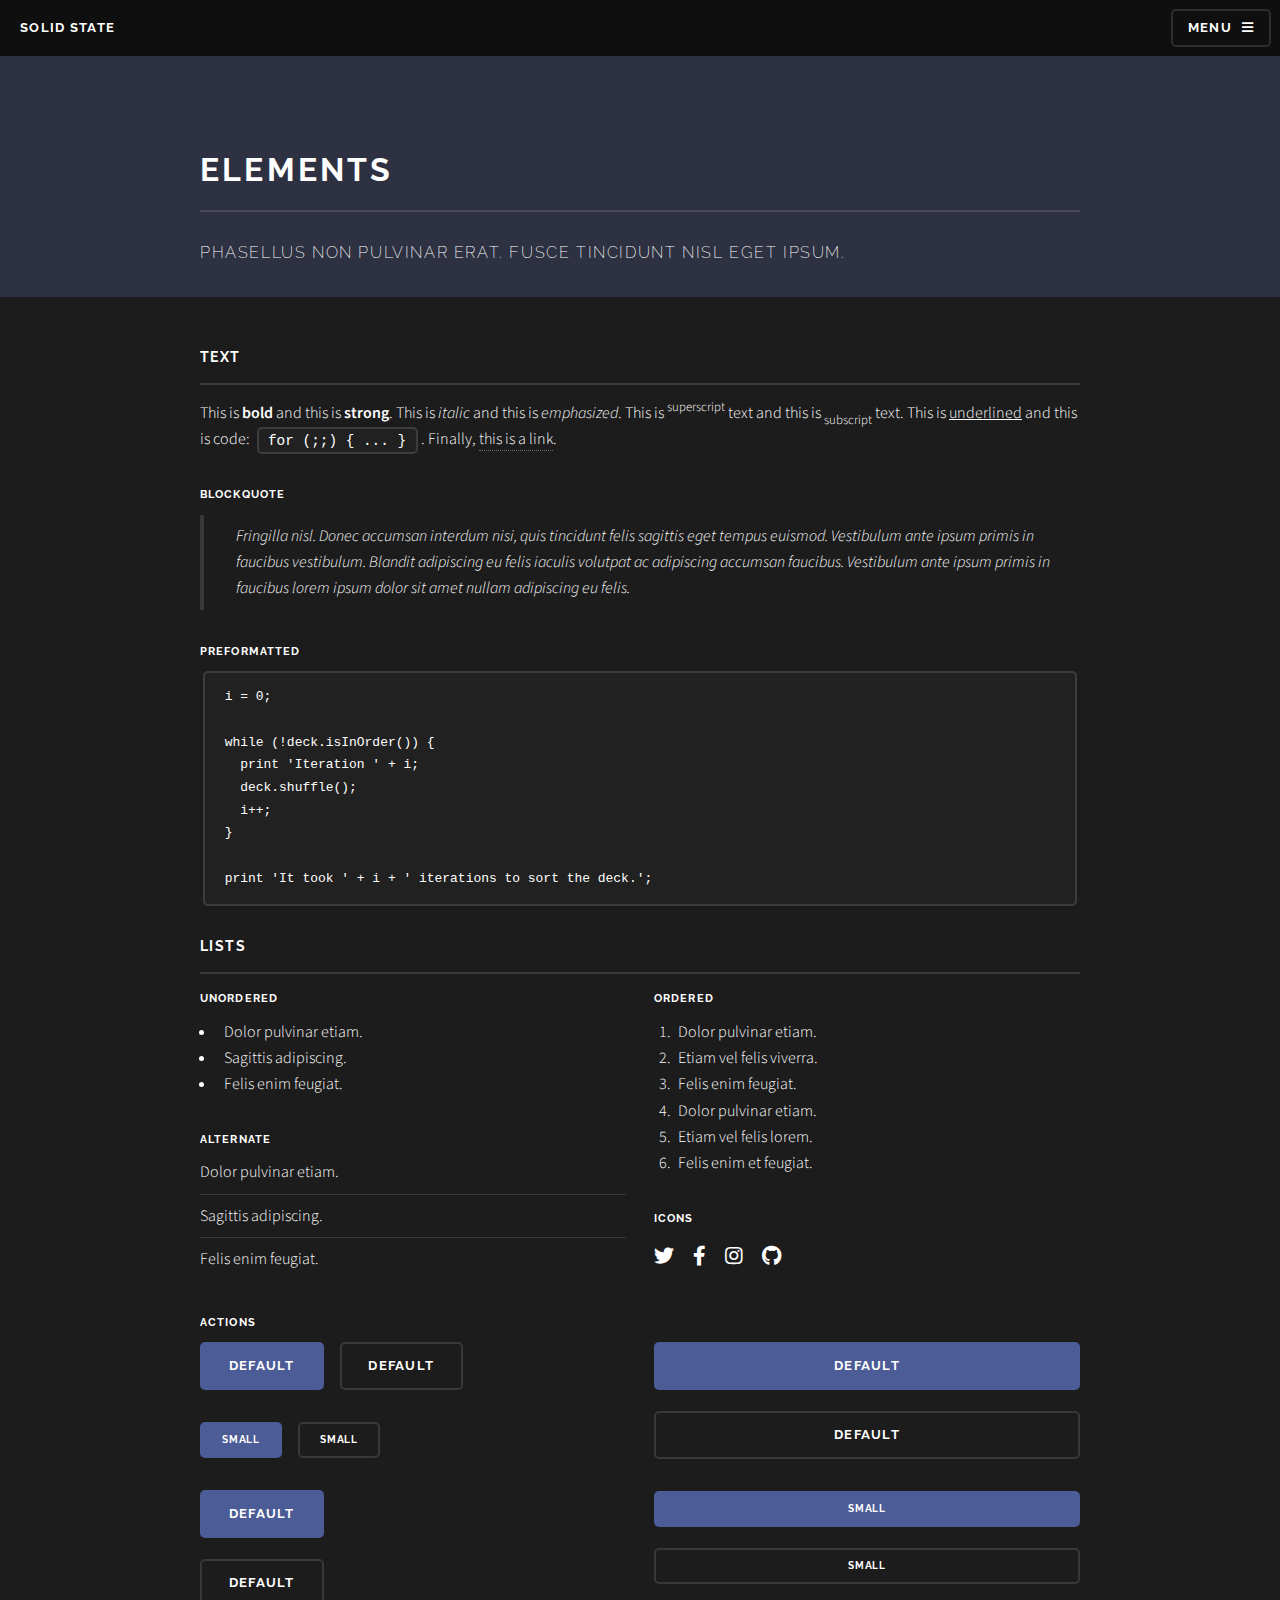
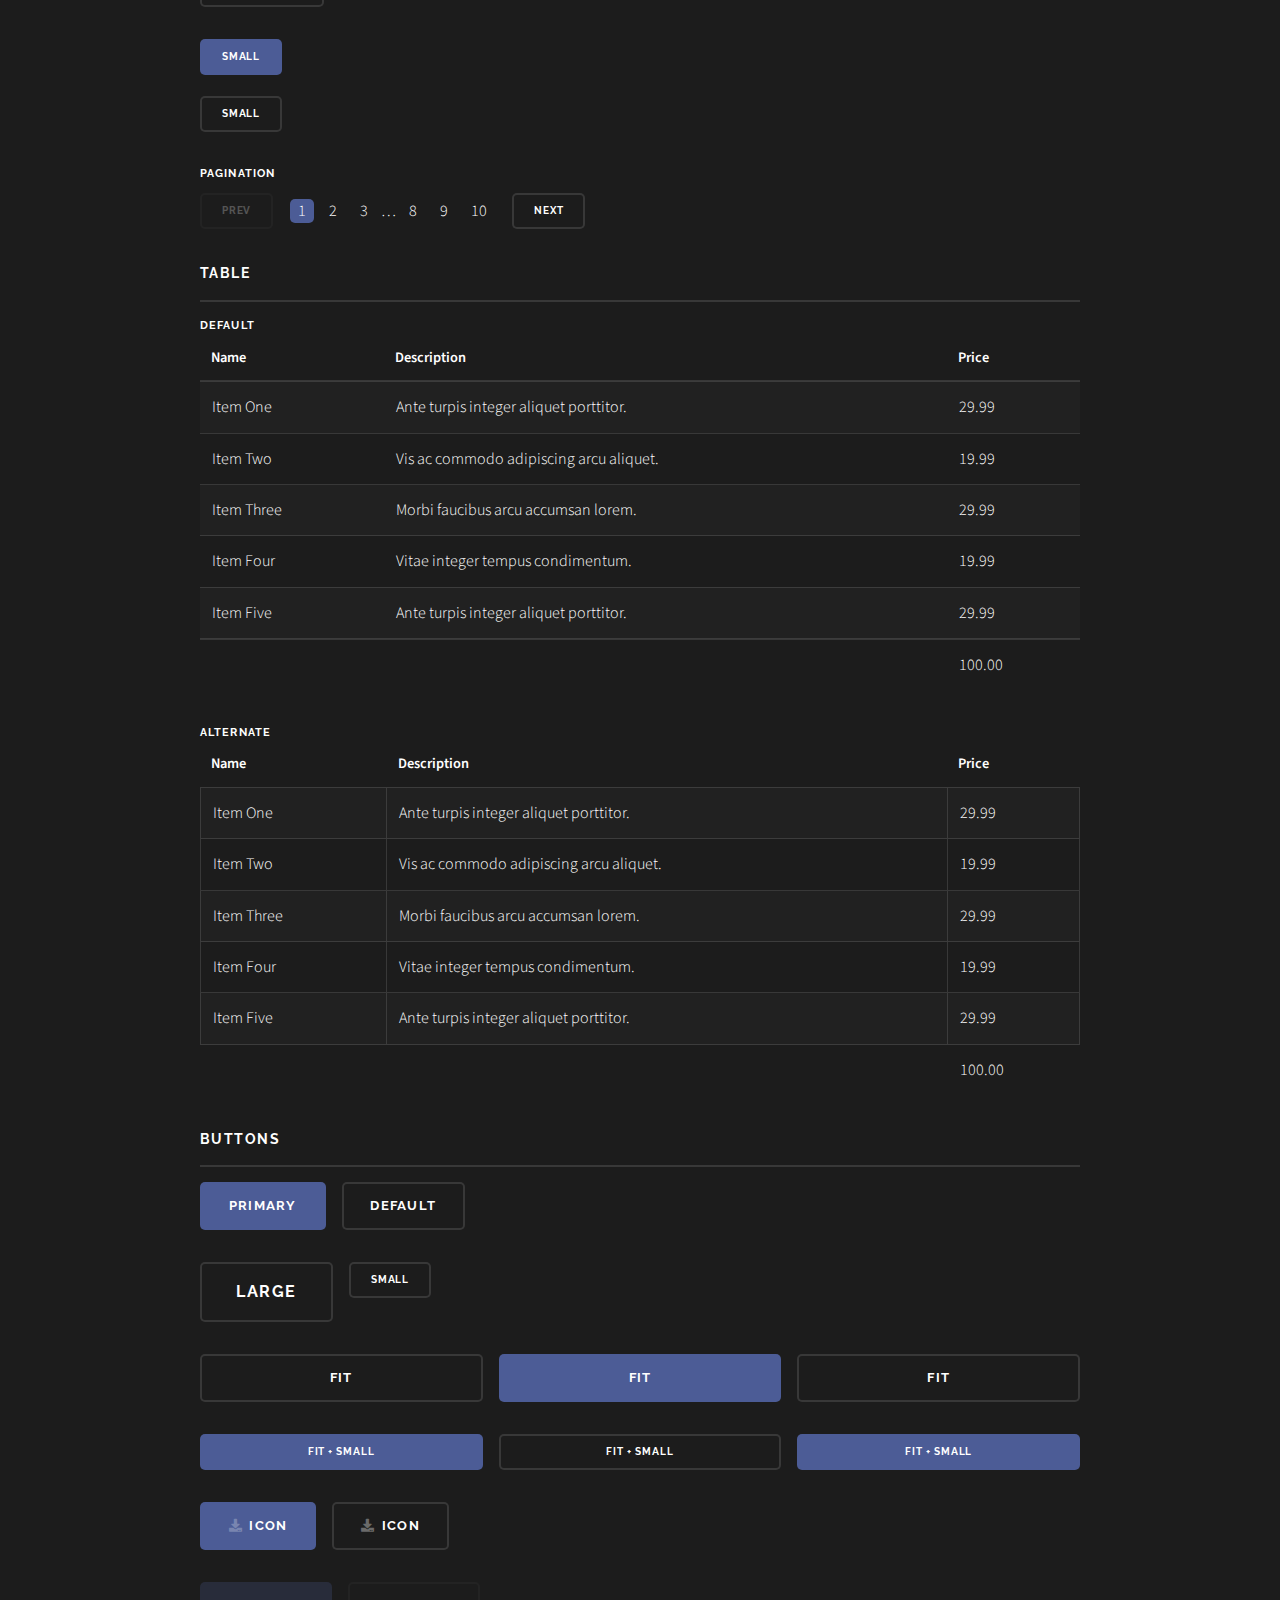
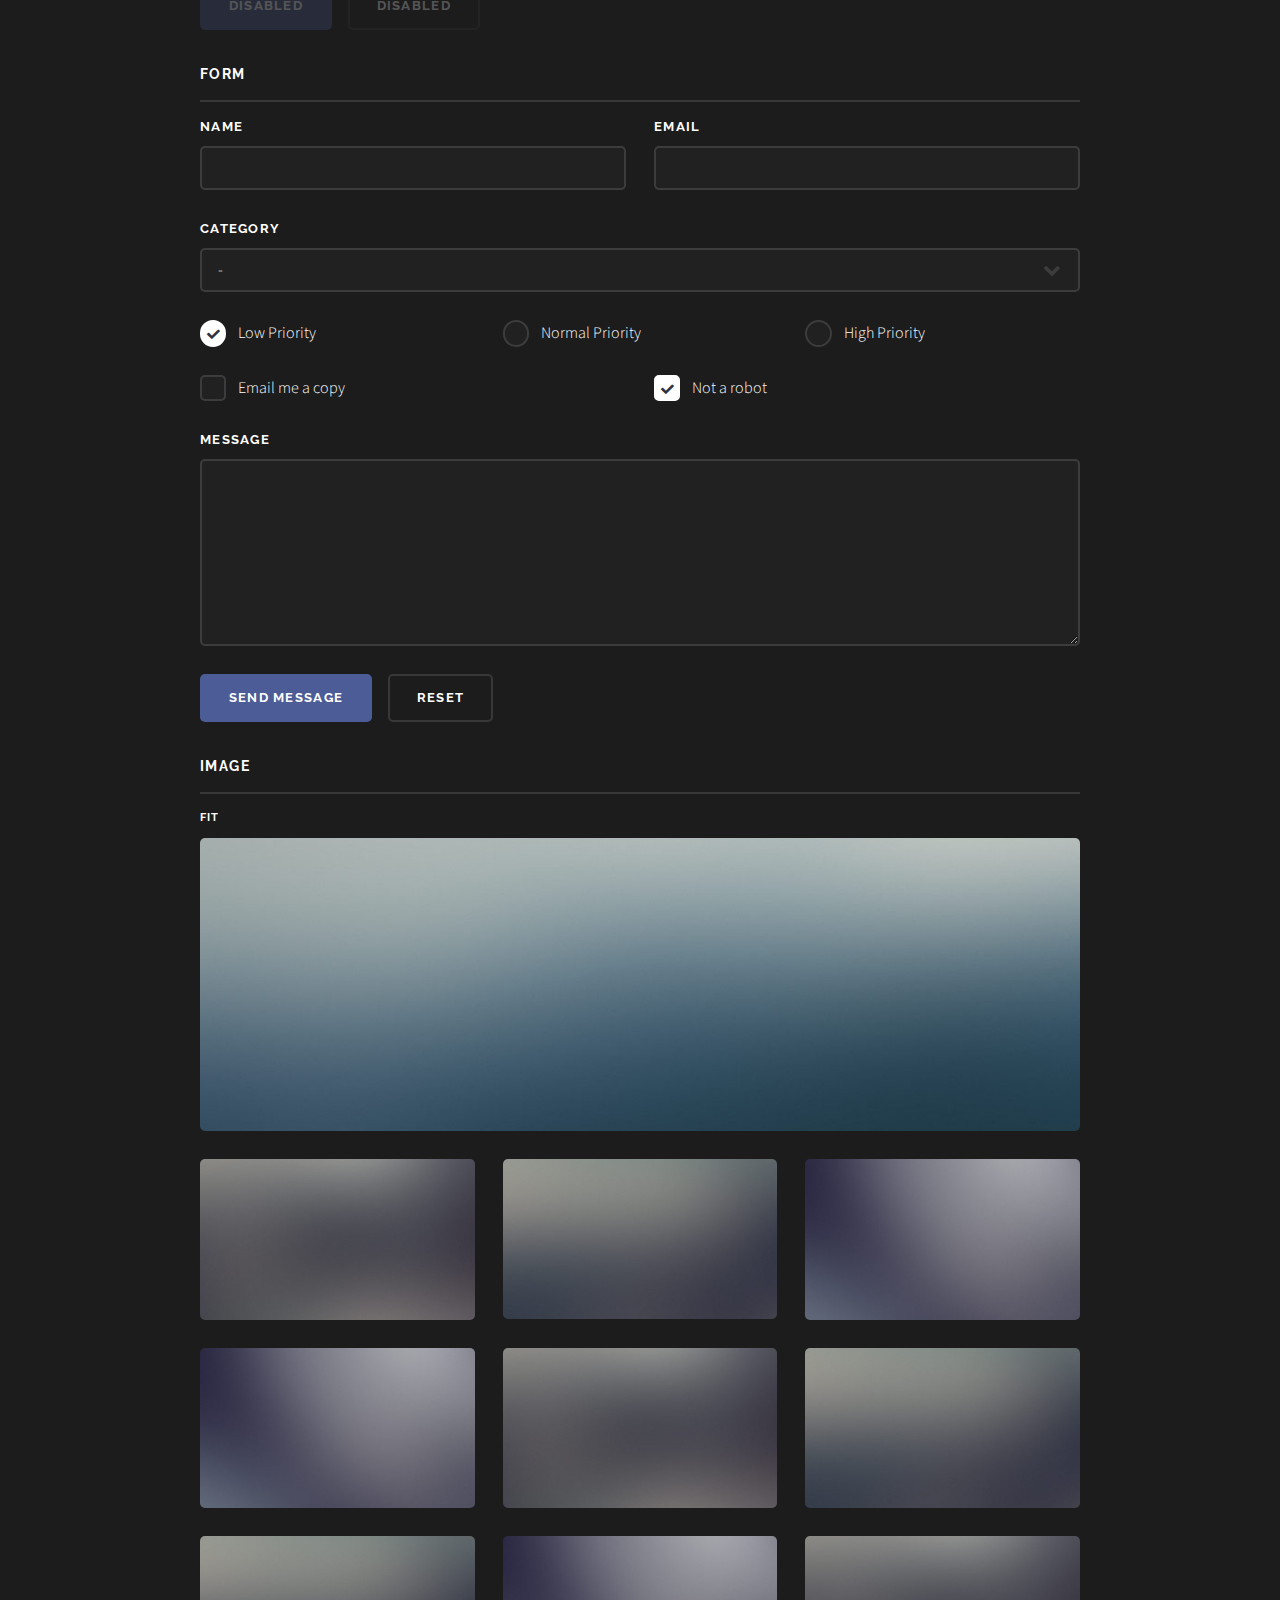
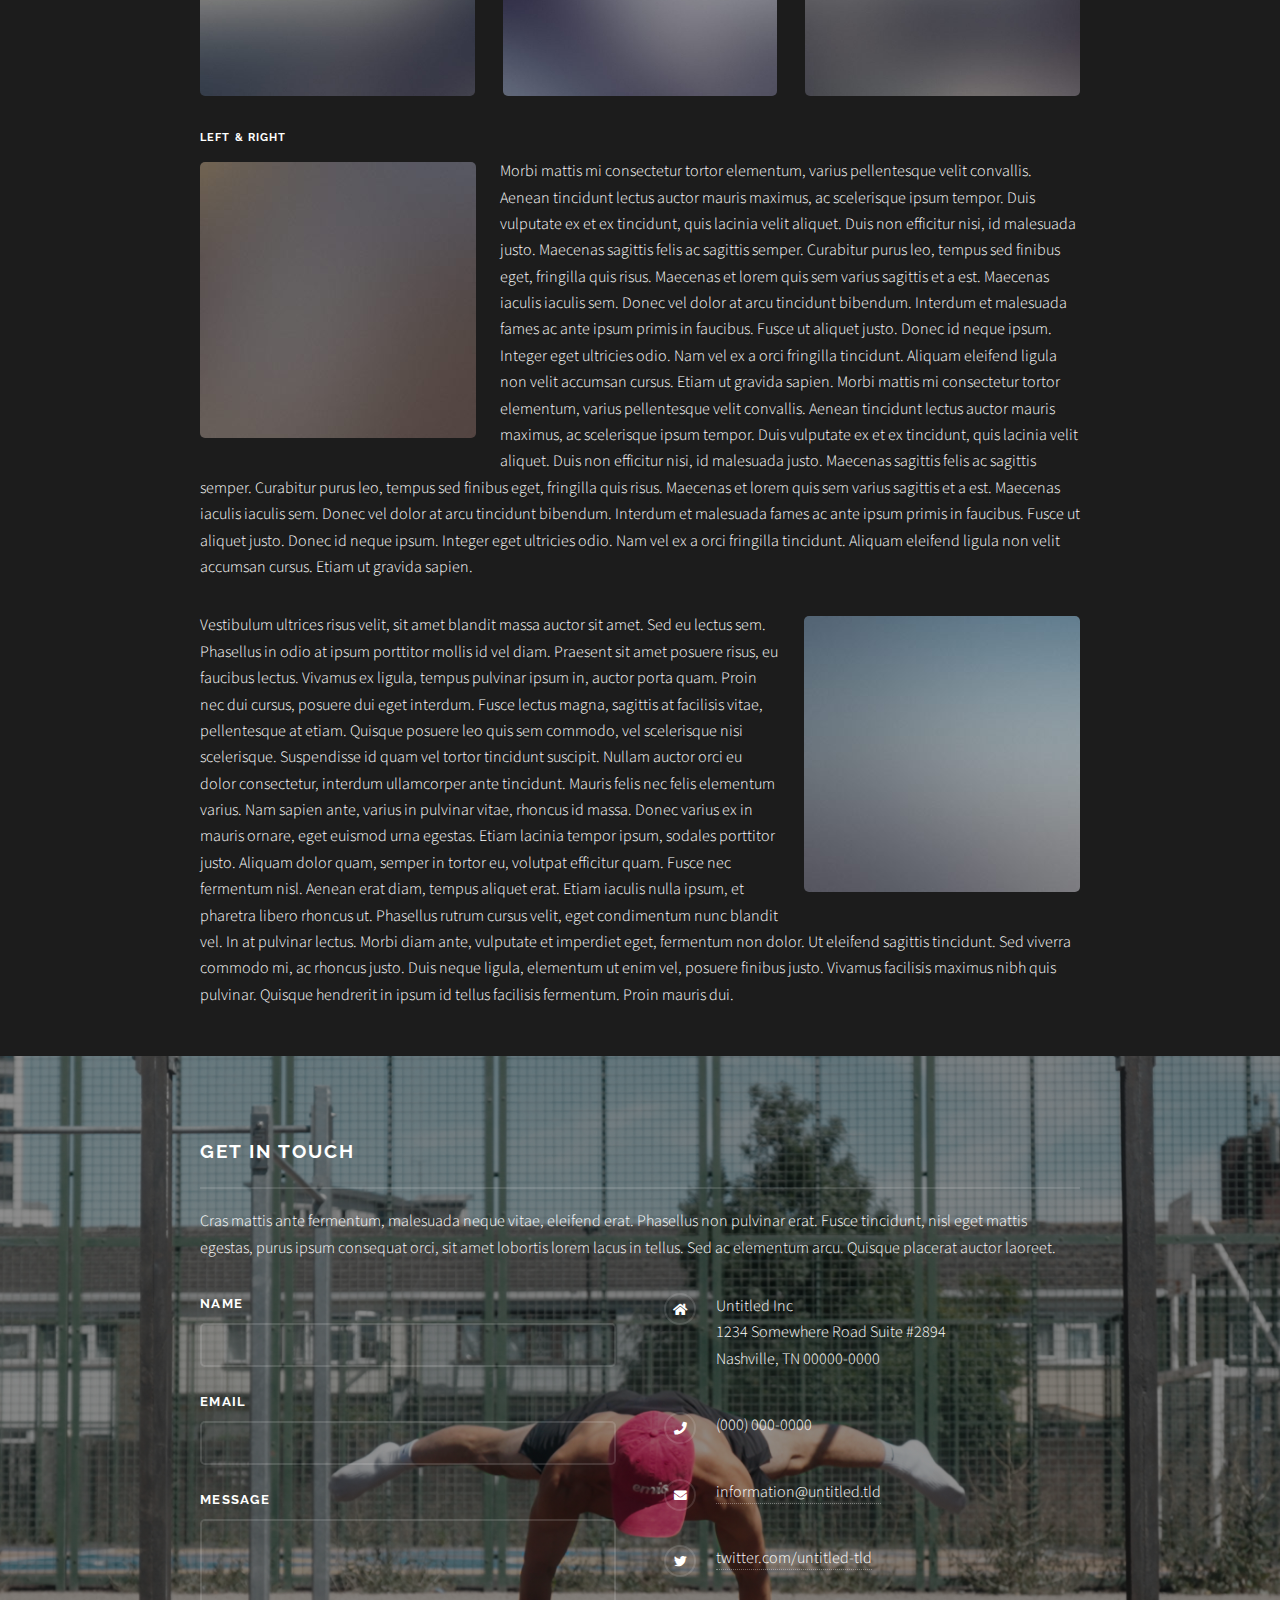
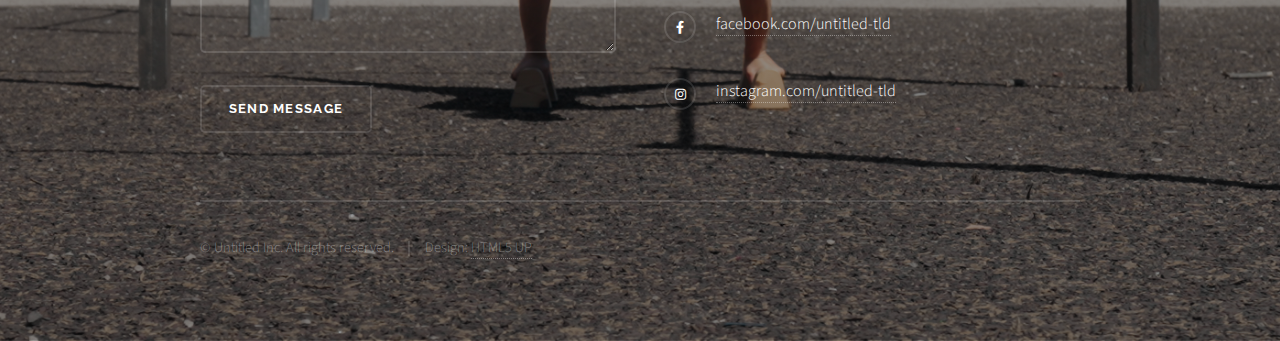
<file: elements.html>
<!DOCTYPE HTML>
<!--
	Solid State by HTML5 UP
	html5up.net | @ajlkn
	Free for personal and commercial use under the CCA 3.0 license (html5up.net/license)
-->
<html>
	<head>
		<title>Elements - Solid State by HTML5 UP</title>
		<meta charset="utf-8" />
		<meta name="viewport" content="width=device-width, initial-scale=1, user-scalable=no" />
		<link rel="stylesheet" href="assets/css/main.css" />
		<noscript><link rel="stylesheet" href="assets/css/noscript.css" /></noscript>
	</head>
	<body class="is-preload">

		<!-- Page Wrapper -->
			<div id="page-wrapper">

				<!-- Header -->
					<header id="header">
						<h1><a href="index.html">Solid State</a></h1>
						<nav>
							<a href="#menu">Menu</a>
						</nav>
					</header>

				<!-- Menu -->
					<nav id="menu">
						<div class="inner">
							<h2>Menu</h2>
							<ul class="links">
								<li><a href="index.html">Home</a></li>
								<li><a href="generic.html">Generic</a></li>
								<li><a href="elements.html">Elements</a></li>
								<li><a href="#">Log In</a></li>
								<li><a href="#">Sign Up</a></li>
							</ul>
							<a href="#" class="close">Close</a>
						</div>
					</nav>

				<!-- Wrapper -->
					<section id="wrapper">
						<header>
							<div class="inner">
								<h2>Elements</h2>
								<p>Phasellus non pulvinar erat. Fusce tincidunt nisl eget ipsum.</p>
							</div>
						</header>

						<!-- Content -->
							<div class="wrapper">
								<div class="inner">

									<section>
										<h3 class="major">Text</h3>
										<p>This is <b>bold</b> and this is <strong>strong</strong>. This is <i>italic</i> and this is <em>emphasized</em>.
										This is <sup>superscript</sup> text and this is <sub>subscript</sub> text.
										This is <u>underlined</u> and this is code: <code>for (;;) { ... }</code>. Finally, <a href="#">this is a link</a>.</p>
										<h4>Blockquote</h4>
										<blockquote>Fringilla nisl. Donec accumsan interdum nisi, quis tincidunt felis sagittis eget tempus euismod. Vestibulum ante ipsum primis in faucibus vestibulum. Blandit adipiscing eu felis iaculis volutpat ac adipiscing accumsan faucibus. Vestibulum ante ipsum primis in faucibus lorem ipsum dolor sit amet nullam adipiscing eu felis.</blockquote>
										<h4>Preformatted</h4>
										<pre><code>i = 0;

while (!deck.isInOrder()) {
  print 'Iteration ' + i;
  deck.shuffle();
  i++;
}

print 'It took ' + i + ' iterations to sort the deck.';</code></pre>
									</section>

									<section>
										<h3 class="major">Lists</h3>
										<div class="row">
											<div class="col-6 col-12-medium">
												<h4>Unordered</h4>
												<ul>
													<li>Dolor pulvinar etiam.</li>
													<li>Sagittis adipiscing.</li>
													<li>Felis enim feugiat.</li>
												</ul>
												<h4>Alternate</h4>
												<ul class="alt">
													<li>Dolor pulvinar etiam.</li>
													<li>Sagittis adipiscing.</li>
													<li>Felis enim feugiat.</li>
												</ul>
											</div>
											<div class="col-6 col-12-medium">
												<h4>Ordered</h4>
												<ol>
													<li>Dolor pulvinar etiam.</li>
													<li>Etiam vel felis viverra.</li>
													<li>Felis enim feugiat.</li>
													<li>Dolor pulvinar etiam.</li>
													<li>Etiam vel felis lorem.</li>
													<li>Felis enim et feugiat.</li>
												</ol>
												<h4>Icons</h4>
												<ul class="icons">
													<li><a href="#" class="icon brands fa-twitter"><span class="label">Twitter</span></a></li>
													<li><a href="#" class="icon brands fa-facebook-f"><span class="label">Facebook</span></a></li>
													<li><a href="#" class="icon brands fa-instagram"><span class="label">Instagram</span></a></li>
													<li><a href="#" class="icon brands fa-github"><span class="label">Github</span></a></li>
												</ul>
											</div>
										</div>
										<h4>Actions</h4>
										<div class="row">
											<div class="col-6 col-12-medium">
												<ul class="actions">
													<li><a href="#" class="button primary">Default</a></li>
													<li><a href="#" class="button">Default</a></li>
												</ul>
												<ul class="actions small">
													<li><a href="#" class="button primary small">Small</a></li>
													<li><a href="#" class="button small">Small</a></li>
												</ul>
												<ul class="actions stacked">
													<li><a href="#" class="button primary">Default</a></li>
													<li><a href="#" class="button">Default</a></li>
												</ul>
												<ul class="actions stacked small">
													<li><a href="#" class="button primary small">Small</a></li>
													<li><a href="#" class="button small">Small</a></li>
												</ul>
											</div>
											<div class="col-6 col-12-medium">
												<ul class="actions stacked">
													<li><a href="#" class="button primary fit">Default</a></li>
													<li><a href="#" class="button fit">Default</a></li>
												</ul>
												<ul class="actions stacked small">
													<li><a href="#" class="button primary small fit">Small</a></li>
													<li><a href="#" class="button small fit">Small</a></li>
												</ul>
											</div>
										</div>
										<h4>Pagination</h4>
										<ul class="pagination">
											<li><span class="button small disabled">Prev</span></li>
											<li><a href="#" class="page active">1</a></li>
											<li><a href="#" class="page">2</a></li>
											<li><a href="#" class="page">3</a></li>
											<li><span>&hellip;</span></li>
											<li><a href="#" class="page">8</a></li>
											<li><a href="#" class="page">9</a></li>
											<li><a href="#" class="page">10</a></li>
											<li><a href="#" class="button small">Next</a></li>
										</ul>
									</section>

									<section>
										<h3 class="major">Table</h3>
										<h4>Default</h4>
										<div class="table-wrapper">
											<table>
												<thead>
													<tr>
														<th>Name</th>
														<th>Description</th>
														<th>Price</th>
													</tr>
												</thead>
												<tbody>
													<tr>
														<td>Item One</td>
														<td>Ante turpis integer aliquet porttitor.</td>
														<td>29.99</td>
													</tr>
													<tr>
														<td>Item Two</td>
														<td>Vis ac commodo adipiscing arcu aliquet.</td>
														<td>19.99</td>
													</tr>
													<tr>
														<td>Item Three</td>
														<td> Morbi faucibus arcu accumsan lorem.</td>
														<td>29.99</td>
													</tr>
													<tr>
														<td>Item Four</td>
														<td>Vitae integer tempus condimentum.</td>
														<td>19.99</td>
													</tr>
													<tr>
														<td>Item Five</td>
														<td>Ante turpis integer aliquet porttitor.</td>
														<td>29.99</td>
													</tr>
												</tbody>
												<tfoot>
													<tr>
														<td colspan="2"></td>
														<td>100.00</td>
													</tr>
												</tfoot>
											</table>
										</div>

										<h4>Alternate</h4>
										<div class="table-wrapper">
											<table class="alt">
												<thead>
													<tr>
														<th>Name</th>
														<th>Description</th>
														<th>Price</th>
													</tr>
												</thead>
												<tbody>
													<tr>
														<td>Item One</td>
														<td>Ante turpis integer aliquet porttitor.</td>
														<td>29.99</td>
													</tr>
													<tr>
														<td>Item Two</td>
														<td>Vis ac commodo adipiscing arcu aliquet.</td>
														<td>19.99</td>
													</tr>
													<tr>
														<td>Item Three</td>
														<td> Morbi faucibus arcu accumsan lorem.</td>
														<td>29.99</td>
													</tr>
													<tr>
														<td>Item Four</td>
														<td>Vitae integer tempus condimentum.</td>
														<td>19.99</td>
													</tr>
													<tr>
														<td>Item Five</td>
														<td>Ante turpis integer aliquet porttitor.</td>
														<td>29.99</td>
													</tr>
												</tbody>
												<tfoot>
													<tr>
														<td colspan="2"></td>
														<td>100.00</td>
													</tr>
												</tfoot>
											</table>
										</div>
									</section>

									<section>
										<h3 class="major">Buttons</h3>
										<ul class="actions">
											<li><a href="#" class="button primary">Primary</a></li>
											<li><a href="#" class="button">Default</a></li>
										</ul>
										<ul class="actions">
											<li><a href="#" class="button large">Large</a></li>
											<li><a href="#" class="button small">Small</a></li>
										</ul>
										<ul class="actions fit">
											<li><a href="#" class="button fit">Fit</a></li>
											<li><a href="#" class="button primary fit">Fit</a></li>
											<li><a href="#" class="button fit">Fit</a></li>
										</ul>
										<ul class="actions fit small">
											<li><a href="#" class="button primary fit small">Fit + Small</a></li>
											<li><a href="#" class="button fit small">Fit + Small</a></li>
											<li><a href="#" class="button primary fit small">Fit + Small</a></li>
										</ul>
										<ul class="actions">
											<li><a href="#" class="button primary icon solid fa-download">Icon</a></li>
											<li><a href="#" class="button icon solid fa-download">Icon</a></li>
										</ul>
										<ul class="actions">
											<li><span class="button primary disabled">Disabled</span></li>
											<li><span class="button disabled">Disabled</span></li>
										</ul>
									</section>

									<section>
										<h3 class="major">Form</h3>
										<form method="post" action="#">
											<div class="row gtr-uniform">
												<div class="col-6 col-12-xsmall">
													<label for="demo-name">Name</label>
													<input type="text" name="demo-name" id="demo-name" value="" />
												</div>
												<div class="col-6 col-12-xsmall">
													<label for="demo-email">Email</label>
													<input type="email" name="demo-email" id="demo-email" value="" />
												</div>
												<div class="col-12">
													<label for="demo-category">Category</label>
													<select name="demo-category" id="demo-category">
														<option value="">-</option>
														<option value="1">Manufacturing</option>
														<option value="1">Shipping</option>
														<option value="1">Administration</option>
														<option value="1">Human Resources</option>
													</select>
												</div>
												<div class="col-4 col-12-small">
													<input type="radio" id="demo-priority-low" name="demo-priority" checked>
													<label for="demo-priority-low">Low Priority</label>
												</div>
												<div class="col-4 col-12-small">
													<input type="radio" id="demo-priority-normal" name="demo-priority">
													<label for="demo-priority-normal">Normal Priority</label>
												</div>
												<div class="col-4 col-12-small">
													<input type="radio" id="demo-priority-high" name="demo-priority">
													<label for="demo-priority-high">High Priority</label>
												</div>
												<div class="col-6 col-12-small">
													<input type="checkbox" id="demo-copy" name="demo-copy">
													<label for="demo-copy">Email me a copy</label>
												</div>
												<div class="col-6 col-12-small">
													<input type="checkbox" id="demo-human" name="demo-human" checked>
													<label for="demo-human">Not a robot</label>
												</div>
												<div class="col-12">
													<label for="demo-message">Message</label>
													<textarea name="demo-message" id="demo-message" rows="6"></textarea>
												</div>
												<div class="col-12">
													<ul class="actions">
														<li><input type="submit" value="Send Message" class="primary" /></li>
														<li><input type="reset" value="Reset" /></li>
													</ul>
												</div>
											</div>
										</form>
									</section>

									<section>
										<h3 class="major">Image</h3>
										<h4>Fit</h4>
										<div class="box alt">
											<div class="row gtr-uniform">
												<div class="col-12"><span class="image fit"><img src="images/pic08.jpg" alt="" /></span></div>
												<div class="col-4"><span class="image fit"><img src="images/pic05.jpg" alt="" /></span></div>
												<div class="col-4"><span class="image fit"><img src="images/pic06.jpg" alt="" /></span></div>
												<div class="col-4"><span class="image fit"><img src="images/pic07.jpg" alt="" /></span></div>
												<div class="col-4"><span class="image fit"><img src="images/pic07.jpg" alt="" /></span></div>
												<div class="col-4"><span class="image fit"><img src="images/pic05.jpg" alt="" /></span></div>
												<div class="col-4"><span class="image fit"><img src="images/pic06.jpg" alt="" /></span></div>
												<div class="col-4"><span class="image fit"><img src="images/pic06.jpg" alt="" /></span></div>
												<div class="col-4"><span class="image fit"><img src="images/pic07.jpg" alt="" /></span></div>
												<div class="col-4"><span class="image fit"><img src="images/pic05.jpg" alt="" /></span></div>
											</div>
										</div>
										<h4>Left &amp; Right</h4>
										<p><span class="image left"><img src="images/pic01.jpg" alt="" /></span>Morbi mattis mi consectetur tortor elementum, varius pellentesque velit convallis. Aenean tincidunt lectus auctor mauris maximus, ac scelerisque ipsum tempor. Duis vulputate ex et ex tincidunt, quis lacinia velit aliquet. Duis non efficitur nisi, id malesuada justo. Maecenas sagittis felis ac sagittis semper. Curabitur purus leo, tempus sed finibus eget, fringilla quis risus. Maecenas et lorem quis sem varius sagittis et a est. Maecenas iaculis iaculis sem. Donec vel dolor at arcu tincidunt bibendum. Interdum et malesuada fames ac ante ipsum primis in faucibus. Fusce ut aliquet justo. Donec id neque ipsum. Integer eget ultricies odio. Nam vel ex a orci fringilla tincidunt. Aliquam eleifend ligula non velit accumsan cursus. Etiam ut gravida sapien. Morbi mattis mi consectetur tortor elementum, varius pellentesque velit convallis. Aenean tincidunt lectus auctor mauris maximus, ac scelerisque ipsum tempor. Duis vulputate ex et ex tincidunt, quis lacinia velit aliquet. Duis non efficitur nisi, id malesuada justo. Maecenas sagittis felis ac sagittis semper. Curabitur purus leo, tempus sed finibus eget, fringilla quis risus. Maecenas et lorem quis sem varius sagittis et a est. Maecenas iaculis iaculis sem. Donec vel dolor at arcu tincidunt bibendum. Interdum et malesuada fames ac ante ipsum primis in faucibus. Fusce ut aliquet justo. Donec id neque ipsum. Integer eget ultricies odio. Nam vel ex a orci fringilla tincidunt. Aliquam eleifend ligula non velit accumsan cursus. Etiam ut gravida sapien.</p>
										<p><span class="image right"><img src="images/pic02.jpg" alt="" /></span>Vestibulum ultrices risus velit, sit amet blandit massa auctor sit amet. Sed eu lectus sem. Phasellus in odio at ipsum porttitor mollis id vel diam. Praesent sit amet posuere risus, eu faucibus lectus. Vivamus ex ligula, tempus pulvinar ipsum in, auctor porta quam. Proin nec dui cursus, posuere dui eget interdum. Fusce lectus magna, sagittis at facilisis vitae, pellentesque at etiam. Quisque posuere leo quis sem commodo, vel scelerisque nisi scelerisque. Suspendisse id quam vel tortor tincidunt suscipit. Nullam auctor orci eu dolor consectetur, interdum ullamcorper ante tincidunt. Mauris felis nec felis elementum varius. Nam sapien ante, varius in pulvinar vitae, rhoncus id massa. Donec varius ex in mauris ornare, eget euismod urna egestas. Etiam lacinia tempor ipsum, sodales porttitor justo. Aliquam dolor quam, semper in tortor eu, volutpat efficitur quam. Fusce nec fermentum nisl. Aenean erat diam, tempus aliquet erat. Etiam iaculis nulla ipsum, et pharetra libero rhoncus ut. Phasellus rutrum cursus velit, eget condimentum nunc blandit vel. In at pulvinar lectus. Morbi diam ante, vulputate et imperdiet eget, fermentum non dolor. Ut eleifend sagittis tincidunt. Sed viverra commodo mi, ac rhoncus justo. Duis neque ligula, elementum ut enim vel, posuere finibus justo. Vivamus facilisis maximus nibh quis pulvinar. Quisque hendrerit in ipsum id tellus facilisis fermentum. Proin mauris dui.</p>
									</section>

								</div>
							</div>

					</section>

				<!-- Footer -->
					<section id="footer">
						<div class="inner">
							<h2 class="major">Get in touch</h2>
							<p>Cras mattis ante fermentum, malesuada neque vitae, eleifend erat. Phasellus non pulvinar erat. Fusce tincidunt, nisl eget mattis egestas, purus ipsum consequat orci, sit amet lobortis lorem lacus in tellus. Sed ac elementum arcu. Quisque placerat auctor laoreet.</p>
							<form method="post" action="#">
								<div class="fields">
									<div class="field">
										<label for="name">Name</label>
										<input type="text" name="name" id="name" />
									</div>
									<div class="field">
										<label for="email">Email</label>
										<input type="email" name="email" id="email" />
									</div>
									<div class="field">
										<label for="message">Message</label>
										<textarea name="message" id="message" rows="4"></textarea>
									</div>
								</div>
								<ul class="actions">
									<li><input type="submit" value="Send Message" /></li>
								</ul>
							</form>
							<ul class="contact">
								<li class="icon solid fa-home">
									Untitled Inc<br />
									1234 Somewhere Road Suite #2894<br />
									Nashville, TN 00000-0000
								</li>
								<li class="icon solid fa-phone">(000) 000-0000</li>
								<li class="icon solid fa-envelope"><a href="#">information@untitled.tld</a></li>
								<li class="icon brands fa-twitter"><a href="#">twitter.com/untitled-tld</a></li>
								<li class="icon brands fa-facebook-f"><a href="#">facebook.com/untitled-tld</a></li>
								<li class="icon brands fa-instagram"><a href="#">instagram.com/untitled-tld</a></li>
							</ul>
							<ul class="copyright">
								<li>&copy; Untitled Inc. All rights reserved.</li><li>Design: <a href="http://html5up.net">HTML5 UP</a></li>
							</ul>
						</div>
					</section>

			</div>

		<!-- Scripts -->
			<script src="assets/js/jquery.min.js"></script>
			<script src="assets/js/jquery.scrollex.min.js"></script>
			<script src="assets/js/browser.min.js"></script>
			<script src="assets/js/breakpoints.min.js"></script>
			<script src="assets/js/util.js"></script>
			<script src="assets/js/main.js"></script>

	</body>
</html>
</file>
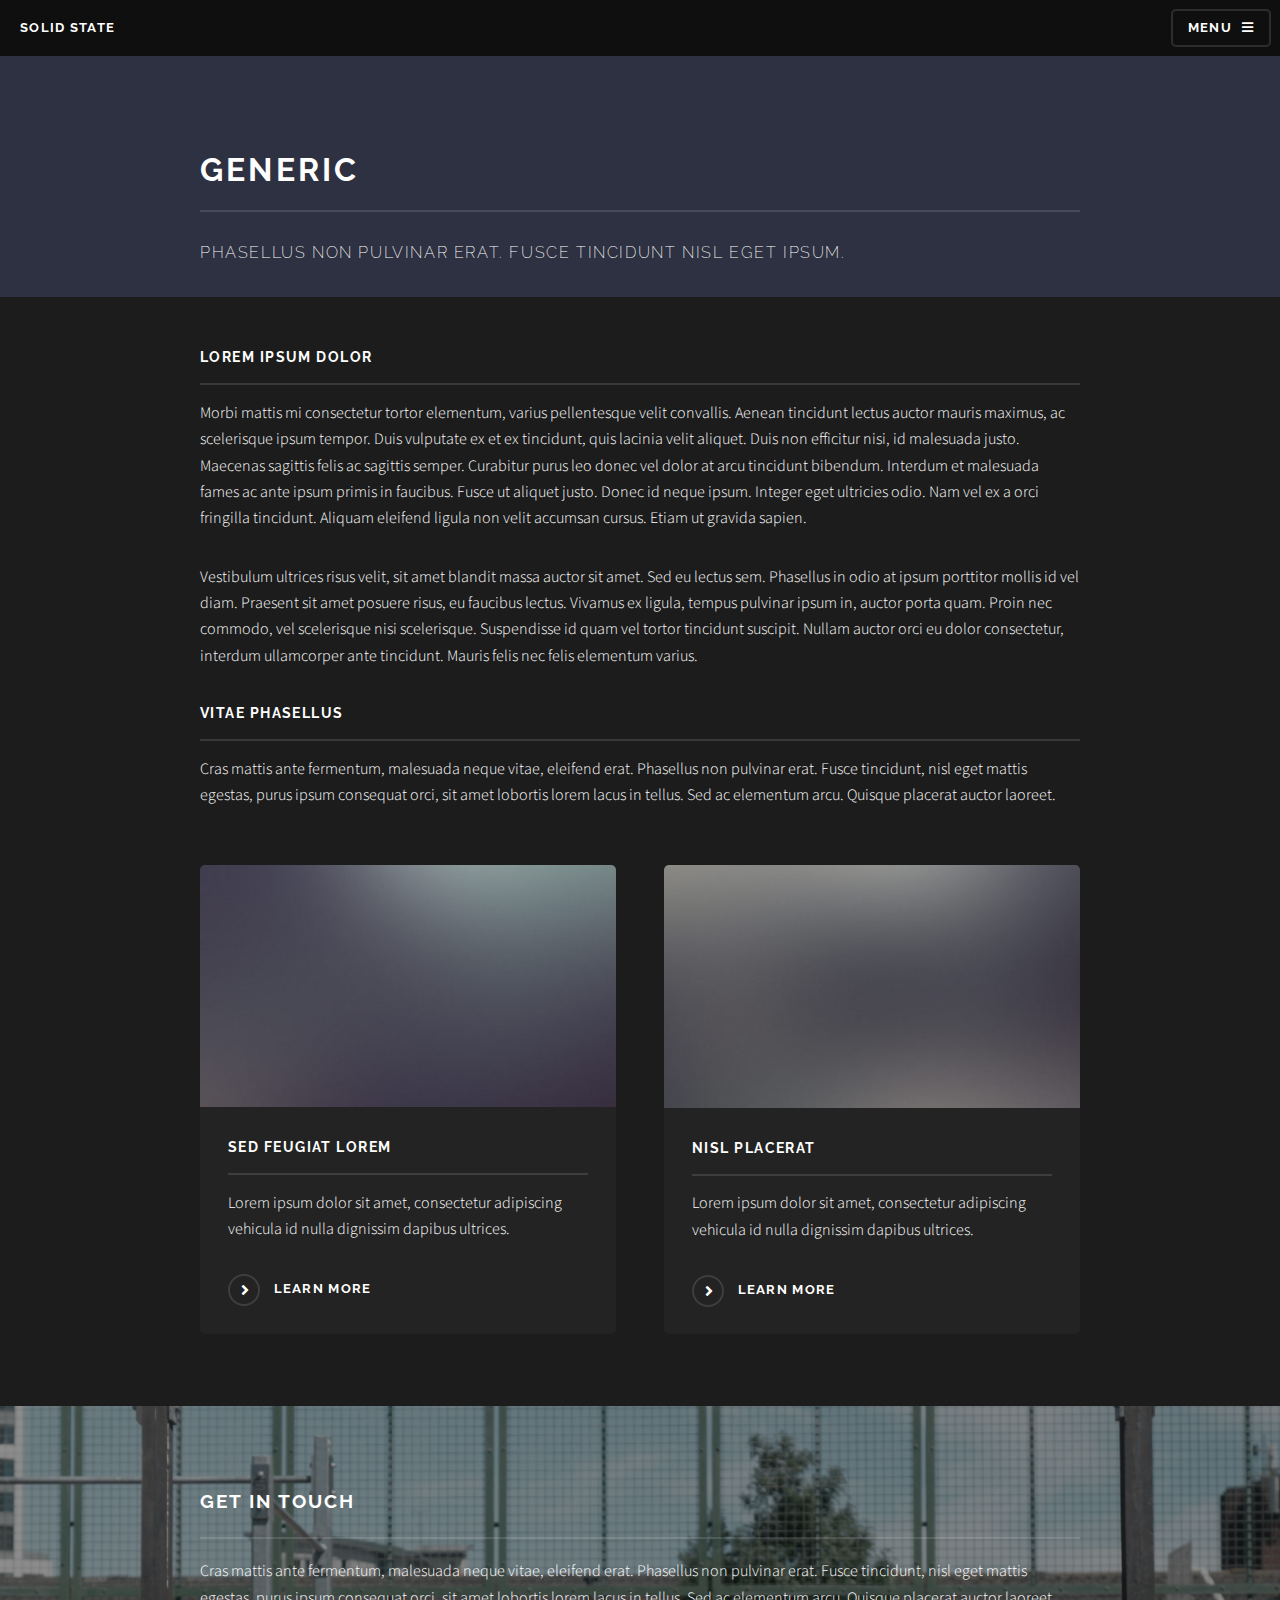
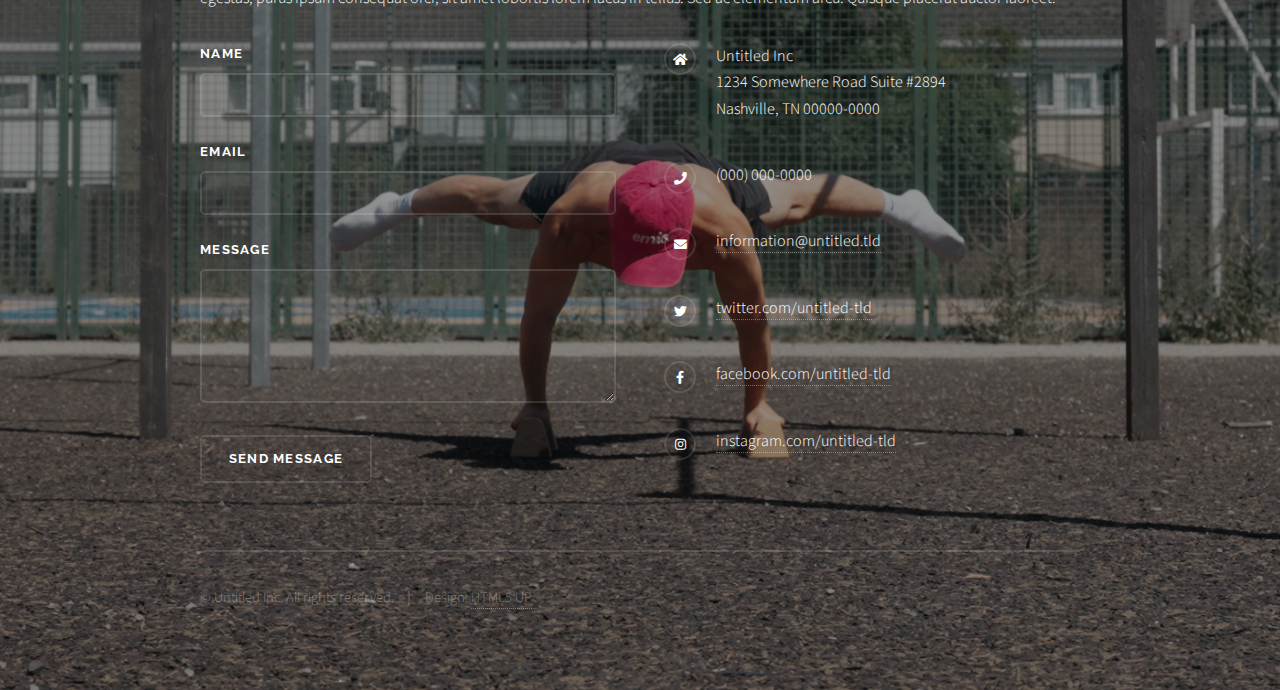
<file: generic.html>
<!DOCTYPE HTML>
<!--
	Solid State by HTML5 UP
	html5up.net | @ajlkn
	Free for personal and commercial use under the CCA 3.0 license (html5up.net/license)
-->
<html>
	<head>
		<title>Generic - Solid State by HTML5 UP</title>
		<meta charset="utf-8" />
		<meta name="viewport" content="width=device-width, initial-scale=1, user-scalable=no" />
		<link rel="stylesheet" href="assets/css/main.css" />
		<noscript><link rel="stylesheet" href="assets/css/noscript.css" /></noscript>
	</head>
	<body class="is-preload">

		<!-- Page Wrapper -->
			<div id="page-wrapper">

				<!-- Header -->
					<header id="header">
						<h1><a href="index.html">Solid State</a></h1>
						<nav>
							<a href="#menu">Menu</a>
						</nav>
					</header>

				<!-- Menu -->
					<nav id="menu">
						<div class="inner">
							<h2>Menu</h2>
							<ul class="links">
								<li><a href="index.html">Home</a></li>
								<li><a href="generic.html">Generic</a></li>
								<li><a href="elements.html">Elements</a></li>
								<li><a href="#">Log In</a></li>
								<li><a href="#">Sign Up</a></li>
							</ul>
							<a href="#" class="close">Close</a>
						</div>
					</nav>

				<!-- Wrapper -->
					<section id="wrapper">
						<header>
							<div class="inner">
								<h2>Generic</h2>
								<p>Phasellus non pulvinar erat. Fusce tincidunt nisl eget ipsum.</p>
							</div>
						</header>

						<!-- Content -->
							<div class="wrapper">
								<div class="inner">

									<h3 class="major">Lorem ipsum dolor</h3>
									<p>Morbi mattis mi consectetur tortor elementum, varius pellentesque velit convallis. Aenean tincidunt lectus auctor mauris maximus, ac scelerisque ipsum tempor. Duis vulputate ex et ex tincidunt, quis lacinia velit aliquet. Duis non efficitur nisi, id malesuada justo. Maecenas sagittis felis ac sagittis semper. Curabitur purus leo donec vel dolor at arcu tincidunt bibendum. Interdum et malesuada fames ac ante ipsum primis in faucibus. Fusce ut aliquet justo. Donec id neque ipsum. Integer eget ultricies odio. Nam vel ex a orci fringilla tincidunt. Aliquam eleifend ligula non velit accumsan cursus. Etiam ut gravida sapien.</p>

									<p>Vestibulum ultrices risus velit, sit amet blandit massa auctor sit amet. Sed eu lectus sem. Phasellus in odio at ipsum porttitor mollis id vel diam. Praesent sit amet posuere risus, eu faucibus lectus. Vivamus ex ligula, tempus pulvinar ipsum in, auctor porta quam. Proin nec commodo, vel scelerisque nisi scelerisque. Suspendisse id quam vel tortor tincidunt suscipit. Nullam auctor orci eu dolor consectetur, interdum ullamcorper ante tincidunt. Mauris felis nec felis elementum varius.</p>

									<h3 class="major">Vitae phasellus</h3>
									<p>Cras mattis ante fermentum, malesuada neque vitae, eleifend erat. Phasellus non pulvinar erat. Fusce tincidunt, nisl eget mattis egestas, purus ipsum consequat orci, sit amet lobortis lorem lacus in tellus. Sed ac elementum arcu. Quisque placerat auctor laoreet.</p>

									<section class="features">
										<article>
											<a href="#" class="image"><img src="images/pic04.jpg" alt="" /></a>
											<h3 class="major">Sed feugiat lorem</h3>
											<p>Lorem ipsum dolor sit amet, consectetur adipiscing vehicula id nulla dignissim dapibus ultrices.</p>
											<a href="#" class="special">Learn more</a>
										</article>
										<article>
											<a href="#" class="image"><img src="images/pic05.jpg" alt="" /></a>
											<h3 class="major">Nisl placerat</h3>
											<p>Lorem ipsum dolor sit amet, consectetur adipiscing vehicula id nulla dignissim dapibus ultrices.</p>
											<a href="#" class="special">Learn more</a>
										</article>
									</section>

								</div>
							</div>

					</section>

				<!-- Footer -->
					<section id="footer">
						<div class="inner">
							<h2 class="major">Get in touch</h2>
							<p>Cras mattis ante fermentum, malesuada neque vitae, eleifend erat. Phasellus non pulvinar erat. Fusce tincidunt, nisl eget mattis egestas, purus ipsum consequat orci, sit amet lobortis lorem lacus in tellus. Sed ac elementum arcu. Quisque placerat auctor laoreet.</p>
							<form method="post" action="#">
								<div class="fields">
									<div class="field">
										<label for="name">Name</label>
										<input type="text" name="name" id="name" />
									</div>
									<div class="field">
										<label for="email">Email</label>
										<input type="email" name="email" id="email" />
									</div>
									<div class="field">
										<label for="message">Message</label>
										<textarea name="message" id="message" rows="4"></textarea>
									</div>
								</div>
								<ul class="actions">
									<li><input type="submit" value="Send Message" /></li>
								</ul>
							</form>
							<ul class="contact">
								<li class="icon solid fa-home">
									Untitled Inc<br />
									1234 Somewhere Road Suite #2894<br />
									Nashville, TN 00000-0000
								</li>
								<li class="icon solid fa-phone">(000) 000-0000</li>
								<li class="icon solid fa-envelope"><a href="#">information@untitled.tld</a></li>
								<li class="icon brands fa-twitter"><a href="#">twitter.com/untitled-tld</a></li>
								<li class="icon brands fa-facebook-f"><a href="#">facebook.com/untitled-tld</a></li>
								<li class="icon brands fa-instagram"><a href="#">instagram.com/untitled-tld</a></li>
							</ul>
							<ul class="copyright">
								<li>&copy; Untitled Inc. All rights reserved.</li><li>Design: <a href="http://html5up.net">HTML5 UP</a></li>
							</ul>
						</div>
					</section>

			</div>

		<!-- Scripts -->
			<script src="assets/js/jquery.min.js"></script>
			<script src="assets/js/jquery.scrollex.min.js"></script>
			<script src="assets/js/browser.min.js"></script>
			<script src="assets/js/breakpoints.min.js"></script>
			<script src="assets/js/util.js"></script>
			<script src="assets/js/main.js"></script>

	</body>
</html>
</file>
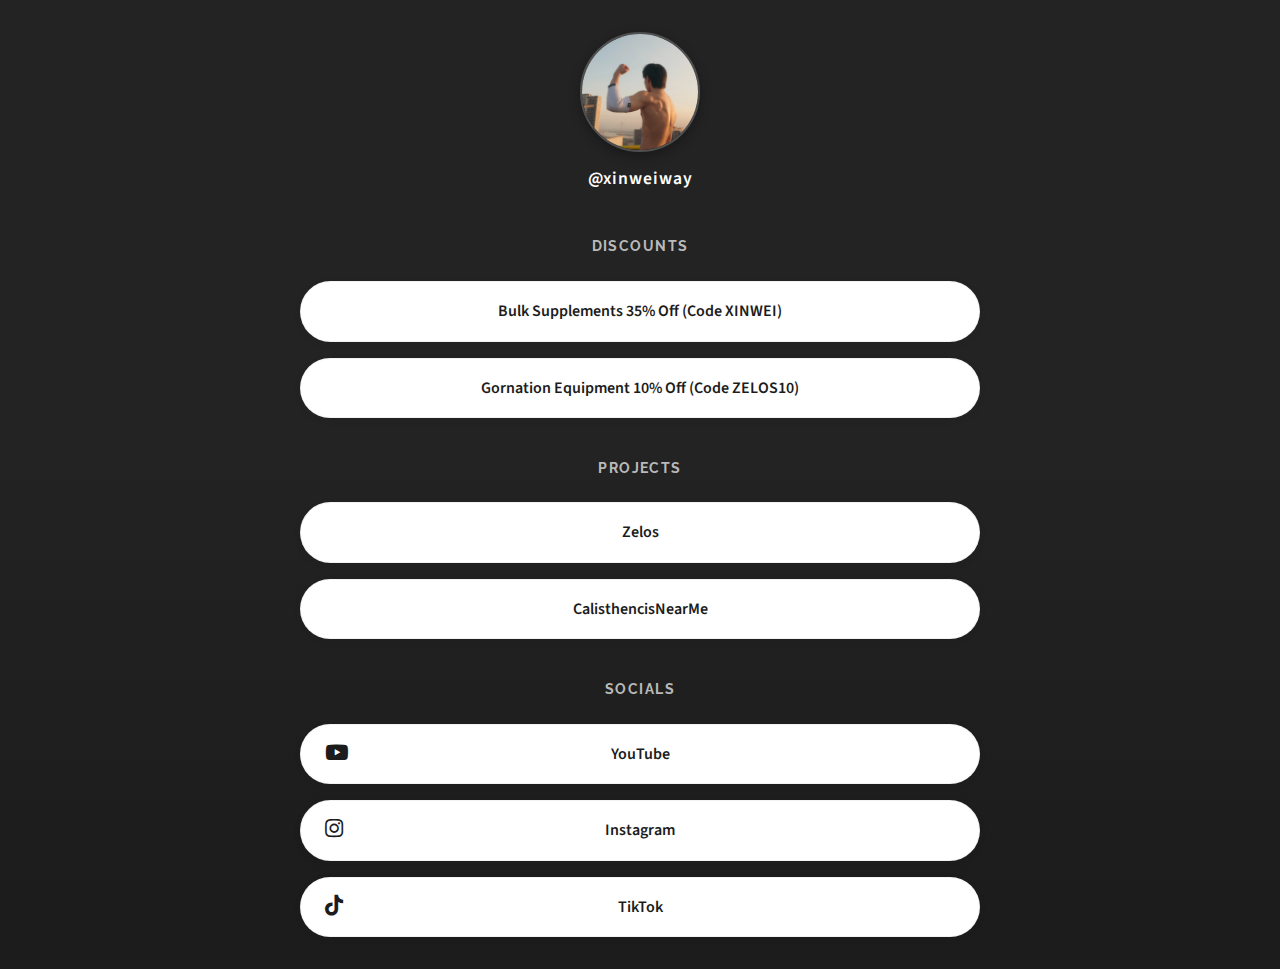
<file: links.html>
<!DOCTYPE HTML>
<!--
	Solid State by HTML5 UP
	html5up.net | @ajlkn
	Free for personal and commercial use under the CCA 3.0 license (html5up.net/license)
-->
<html>

<head>
    <title>Alex Liu Links</title>
    <meta charset="utf-8" />
    <meta name="viewport" content="width=device-width, initial-scale=1, user-scalable=no" />
    <link rel="stylesheet" href="assets/css/main.css" />
    <link rel="stylesheet" href="assets/css/links.css" />
    <link rel="icon" href="images/logo-white.png">
    <noscript>
        <link rel="stylesheet" href="assets/css/noscript.css" />
    </noscript>
</head>

<body class="is-preload links-page">

    <!-- Profile Section -->
    <div class="profile-section">
        <img src="images/profile.jpg" alt="Profile Picture" class="profile-image" />
        <div class="handle">@xinweiway</div>
    </div>

    <!-- Links Container -->
    <div class="links-container">

        <h3 class="section-header">Discounts</h3>

        <a href="https://www.awin1.com/cread.php?awinmid=4822&awinaffid=2708586&ued=https%3A%2F%2Fwww.bulk.com%2Fuk%2F"
            class="link-button">
            <!-- <span class="icon solid fa-tshirt"></span> -->
            <span>Bulk Supplements 35% Off (Code XINWEI)</span>
        </a>

        <a href="https://www.gornation.com/?ref=objefozh" class="link-button">
            <!-- <span class="icon solid fa-dumbbell"></span> -->
            <span>Gornation Equipment 10% Off (Code ZELOS10)</span>
        </a>

        <h3 class="section-header">Projects</h3>

        <a href="https://zelos.club" class="link-button">
            <!-- <span class="icon solid fa-tshirt"></span> -->
            <span>Zelos</span>
        </a>

        <a href="https://calisthenicsnearme.com" class="link-button">
            <!-- <span class="icon solid fa-dumbbell"></span> -->
            <span>CalisthencisNearMe</span>
        </a>

        <h3 class="section-header">Socials</h3>

        <a href="https://www.youtube.com/@AlexLiu1" class="link-button">
            <span class="icon brands fa-youtube"></span>
            <span>YouTube</span>
        </a>

        <a href="https://www.instagram.com/xinweiway" class="link-button">
            <span class="icon brands fa-instagram"></span>
            <span>Instagram</span>
        </a>

        <a href="https://www.tiktok.com/@xinweiway" class="link-button">
            <span class="icon brands fa-tiktok"></span>
            <span>TikTok</span>
        </a>

    </div>

    <!-- Scripts -->
    <script src="assets/js/jquery.min.js"></script>
    <script src="assets/js/jquery.scrollex.min.js"></script>
    <script src="assets/js/browser.min.js"></script>
    <script src="assets/js/breakpoints.min.js"></script>
    <script src="assets/js/util.js"></script>
    <script src="assets/js/main.js"></script>

</body>

</html>
</file>
<file: assets/css/noscript.css>
/*
	Solid State by HTML5 UP
	html5up.net | @ajlkn
	Free for personal and commercial use under the CCA 3.0 license (html5up.net/license)
*/

/* Banner */

	body.is-preload #banner .logo {
		-moz-transform: none;
		-webkit-transform: none;
		-ms-transform: none;
		transform: none;
		opacity: 1;
	}

	body.is-preload #banner h2 {
		opacity: 1;
		-moz-transform: none;
		-webkit-transform: none;
		-ms-transform: none;
		transform: none;
		-moz-filter: none;
		-webkit-filter: none;
		-ms-filter: none;
		filter: none;
	}

	body.is-preload #banner p {
		opacity: 01;
		-moz-transform: none;
		-webkit-transform: none;
		-ms-transform: none;
		transform: none;
		-moz-filter: none;
		-webkit-filter: none;
		-ms-filter: none;
		filter: none;
	}
</file>
<file: assets/css/links.css>
/* Links Page Specific Styles */

/* Ensure the background matches the main theme (inherited from body) */
body.links-page {
    display: flex;
    flex-direction: column;
    min-height: 100vh;
    align-items: center;
    padding: 2em 1em;
    /* Force override of main.css */
    background-color: #1c1c1c !important;
    background-image: linear-gradient(180deg, #232323 50%, #1c1c1c 100%) !important;
    background-attachment: fixed;
}

/* Profile Section */
.profile-section {
    text-align: center;
    margin-bottom: 2em;
    width: 100%;
    max-width: 480px;
}

.profile-image {
    width: 120px;
    height: 120px;
    border-radius: 50%;
    object-fit: cover;
    margin-bottom: 0.25em;
    border: 2px solid rgba(255, 255, 255, 0.2);
    box-shadow: 0 4px 12px rgba(0, 0, 0, 0.3);
}

.handle {
    font-size: 1.1em;
    font-weight: 600;
    margin-bottom: 0.5em;
    letter-spacing: 0.05em;
    color: #ffffff;
}

/* Links Container */
.links-container {
    width: 100%;
    max-width: 680px;
    display: flex;
    flex-direction: column;
    gap: 1em;
}

/* Link Buttons */
.link-button {
    /* Use flexbox for better alignment and to prevent overlap */
    display: flex;
    align-items: center;
    justify-content: center;
    position: relative;

    width: 100%;
    padding: 1em 1.5em;
    /* Increased horizontal padding */
    text-align: center;

    background: #ffffff;
    color: #1c1c1c !important;
    border-radius: 50px;
    /* More rounded like Linktree */
    text-decoration: none;
    font-weight: 600;

    transition: transform 0.2s ease, box-shadow 0.2s ease, background-color 0.2s ease;
    border: 1px solid rgba(0, 0, 0, 0.05) !important;
    box-shadow: 0 2px 8px rgba(0, 0, 0, 0.05);
}

.link-button:hover {
    transform: translateY(-2px);
    box-shadow: 0 6px 16px rgba(0, 0, 0, 0.1);
    background: #fafafa;
    color: #000000 !important;
}

/* Icon positioning */
.link-button .icon {
    position: absolute;
    left: 1.5rem;
    font-size: 1.3em;
    /* Ensure icon doesn't shift vertically */
    top: 50%;
    transform: translateY(-50%);
}

.link-button span:not(.icon) {
    /* Let the text flow naturally, but ensure it has space if icon exists */
    display: block;
    max-width: 100%;
}

.section-header {
    width: 100%;
    text-align: center;
    font-size: 0.9em;
    font-weight: 700;
    text-transform: uppercase;
    letter-spacing: 0.1em;
    color: rgba(255, 255, 255, 0.7);
    margin: 1.5em 0 0.5em 0;
    position: relative;
    z-index: 1;
}

.section-header:first-of-type {
    margin-top: 0;
}

/* Footer in Links Page */
#footer {
    background: transparent;
    padding: 2em 0;
    margin-top: auto;
}

#footer .inner {
    display: flex;
    flex-direction: column;
    align-items: center;
}

.join-linktree {
    margin-top: 2em;
    background: rgba(255, 255, 255, 0.1);
    color: #fff;
    padding: 0.8em 1.5em;
    border-radius: 50px;
    font-weight: bold;
    font-size: 0.8em;
    text-decoration: none;
    border-bottom: none;
    border: 1px solid rgba(255, 255, 255, 0.2);
}
</file>
<file: assets/css/main.css>
@import url(fontawesome-all.min.css);
@import url("https://fonts.googleapis.com/css?family=Raleway:200,700|Source+Sans+Pro:300,600,300italic,600italic");

/*
	Solid State by HTML5 UP
	html5up.net | @ajlkn
	Free for personal and commercial use under the CCA 3.0 license (html5up.net/license)
*/
:root {
    --black-primary:#1c1c1c;
    --black-secondary:#232323;
    --black-tertiary:#0f0f0f;
    --white-primary:#dcdcdc;
}

html, body, div, span, applet, object,
iframe, h1, h2, h3, h4, h5, h6, p, blockquote,
pre, a, abbr, acronym, address, big, cite,
code, del, dfn, em, img, ins, kbd, q, s, samp,
small, strike, strong, sub, sup, tt, var, b,
u, i, center, dl, dt, dd, ol, ul, li, fieldset,
form, label, legend, table, caption, tbody,
tfoot, thead, tr, th, td, article, aside,
canvas, details, embed, figure, figcaption,
footer, header, hgroup, menu, nav, output, ruby,
section, summary, time, mark, audio, video {
	margin: 0;
	padding: 0;
	border: 0;
	font-size: 100%;
	font: inherit;
	vertical-align: baseline;}

article, aside, details, figcaption, figure,
footer, header, hgroup, menu, nav, section {
	display: block;}

body {
	line-height: 1;
}

ol, ul {
	list-style: none;
}

blockquote, q {
	quotes: none;
}

	blockquote:before, blockquote:after, q:before, q:after {
		content: '';
		content: none;
	}

table {
	border-collapse: collapse;
	border-spacing: 0;
}

body {
	-webkit-text-size-adjust: none;
}

mark {
	background-color: transparent;
	color: inherit;
}

input::-moz-focus-inner {
	border: 0;
	padding: 0;
}

input, select, textarea {
	-moz-appearance: none;
	-webkit-appearance: none;
	-ms-appearance: none;
	appearance: none;
}

/* Basic */

	@-ms-viewport {
		width: device-width;
	}

	body {
		-ms-overflow-style: scrollbar;
	}

	@media screen and (max-width: 480px) {

		html, body {
			min-width: 320px;
		}

	}

	html {
		box-sizing: border-box;
	}

	*, *:before, *:after {
		box-sizing: inherit;
	}

	body {
		background-color: var(--black-tertiary);
		background-image: url("../../images/bg.jpg");
		background-size: auto,
 cover;
		background-attachment: fixed,
 fixed;
		background-position: center,
 center;
	}

		body.is-preload *, body.is-preload *:before, body.is-preload *:after {
			-moz-animation: none !important;
			-webkit-animation: none !important;
			-ms-animation: none !important;
			animation: none !important;
			-moz-transition: none !important;
			-webkit-transition: none !important;
			-ms-transition: none !important;
			transition: none !important;
		}

/* Type */

	body, input, select, textarea {
		color: #ffffff;
		font-family: "Source Sans Pro", Helvetica, sans-serif;
		font-size: 16.5pt;
		font-weight: 300;
		line-height: 1.65;
	}

		@media screen and (max-width: 1680px) {

			body, input, select, textarea {
				font-size: 13pt;
			}

		}

		@media screen and (max-width: 1280px) {

			body, input, select, textarea {
				font-size: 12pt;
			}

		}

		@media screen and (max-width: 980px) {

			body, input, select, textarea {
				font-size: 12pt;
			}

		}

		@media screen and (max-width: 736px) {

			body, input, select, textarea {
				font-size: 12pt;
			}

		}

		@media screen and (max-width: 480px) {

			body, input, select, textarea {
				font-size: 12pt;
			}

		}

	a {
		-moz-transition: color 0.2s ease-in-out, border-bottom-color 0.2s ease-in-out;
		-webkit-transition: color 0.2s ease-in-out, border-bottom-color 0.2s ease-in-out;
		-ms-transition: color 0.2s ease-in-out, border-bottom-color 0.2s ease-in-out;
		transition: color 0.2s ease-in-out, border-bottom-color 0.2s ease-in-out;
		border-bottom: dotted 1px rgba(255, 255, 255, 0.35);
		color: #ffffff;
		text-decoration: none;
	}

		a:hover {
			border-bottom-color: transparent;
			color: #ffffff !important;
		}

		a.special:not(.button) {
			text-decoration: none;
			border-bottom: 0;
			display: block;
			font-family: Raleway, Helvetica, sans-serif;
			font-size: 0.8em;
			font-weight: 700;
			letter-spacing: 0.1em;
			margin: 0 0 2em 0;
			text-transform: uppercase;
		}

			a.special:not(.button):before {
				-moz-osx-font-smoothing: grayscale;
				-webkit-font-smoothing: antialiased;
				display: inline-block;
				font-style: normal;
				font-variant: normal;
				text-rendering: auto;
				line-height: 1;
				text-transform: none !important;
				font-family: 'Font Awesome 5 Free';
				font-weight: 900;
			}

			a.special:not(.button):before {
				-moz-transition: background-color 0.2s ease-in-out;
				-webkit-transition: background-color 0.2s ease-in-out;
				-ms-transition: background-color 0.2s ease-in-out;
				transition: background-color 0.2s ease-in-out;
				border-radius: 100%;
				border: solid 2px rgba(255, 255, 255, 0.125);
				content: '\f105';
				display: inline-block;
				font-size: 1.25em;
				height: 2em;
				line-height: 1.75em;
				margin-right: 0.85em;
				text-align: center;
				text-indent: 0.15em;
				vertical-align: middle;
				width: 2em;
			}

			a.special:not(.button):hover:before {
				background-color: rgba(255, 255, 255, 0.025);
			}

			a.special:not(.button):active:before {
				background-color: rgba(255, 255, 255, 0.075);
			}

	strong, b {
		color: #ffffff;
		font-weight: 600;
	}

	em, i {
		font-style: italic;
	}

	p {
		margin: 0 0 2em 0;
	}

	h1, h2, h3, h4, h5, h6 {
		color: #ffffff;
		font-family: Raleway, Helvetica, sans-serif;
		font-weight: 700;
		letter-spacing: 0.1em;
		margin: 0 0 1em 0;
		text-transform: uppercase;
	}

		h1 a, h2 a, h3 a, h4 a, h5 a, h6 a {
			color: inherit;
			text-decoration: none;
			border-bottom: 0;
		}

		h1 span, h2 span, h3 span, h4 span, h5 span, h6 span {
			font-weight: 200;
		}

		h1.major, h2.major, h3.major, h4.major, h5.major, h6.major {
			padding-bottom: 1em;
			border-bottom: solid 2px rgba(255, 255, 255, 0.125);
		}

	h2 {
		font-size: 1.2em;
	}

	h3 {
		font-size: 0.9em;
	}

	h4 {
		font-size: 0.7em;
	}

	h5 {
		font-size: 0.7em;
	}

	h6 {
		font-size: 0.7em;
	}

	@media screen and (max-width: 736px) {

		h2 {
			font-size: 1em;
		}

		h3 {
			font-size: 0.8em;
		}

	}

	sub {
		font-size: 0.8em;
		position: relative;
		top: 0.5em;
	}

	sup {
		font-size: 0.8em;
		position: relative;
		top: -0.5em;
	}

	blockquote {
		border-left: solid 4px rgba(255, 255, 255, 0.125);
		font-style: italic;
		margin: 0 0 2em 0;
		padding: 0.5em 0 0.5em 2em;
	}

	code {
		background: rgba(255, 255, 255, 0.025);
		border-radius: 5px;
		border: solid 2px rgba(255, 255, 255, 0.125);
		font-family: "Courier New", monospace;
		font-size: 0.9em;
		margin: 0 0.25em;
		padding: 0.25em 0.65em;
	}

	pre {
		-webkit-overflow-scrolling: touch;
		font-family: "Courier New", monospace;
		font-size: 0.9em;
		margin: 0 0 2em 0;
	}

		pre code {
			display: block;
			line-height: 1.75em;
			padding: 1em 1.5em;
			overflow-x: auto;
		}

	hr {
		border: 0;
		border-bottom: solid 2px rgba(255, 255, 255, 0.125);
		margin: 2.5em 0;
	}

		hr.major {
			margin: 4em 0;
		}

	.align-left {
		text-align: left;
	}

	.align-center {
		text-align: center;
	}

	.align-right {
		text-align: right;
	}

/* Row */

	.row {
		display: flex;
		flex-wrap: wrap;
		box-sizing: border-box;
		align-items: stretch;
	}

		.row > * {
			box-sizing: border-box;
		}

		.row.gtr-uniform > * > :last-child {
			margin-bottom: 0;
		}

		.row.aln-left {
			justify-content: flex-start;
		}

		.row.aln-center {
			justify-content: center;
		}

		.row.aln-right {
			justify-content: flex-end;
		}

		.row.aln-top {
			align-items: flex-start;
		}

		.row.aln-middle {
			align-items: center;
		}

		.row.aln-bottom {
			align-items: flex-end;
		}

		.row > .imp {
			order: -1;
		}

		.row > .col-1 {
			width: 8.33333%;
		}

		.row > .off-1 {
			margin-left: 8.33333%;
		}

		.row > .col-2 {
			width: 16.66667%;
		}

		.row > .off-2 {
			margin-left: 16.66667%;
		}

		.row > .col-3 {
			width: 25%;
		}

		.row > .off-3 {
			margin-left: 25%;
		}

		.row > .col-4 {
			width: 33.33333%;
		}

		.row > .off-4 {
			margin-left: 33.33333%;
		}

		.row > .col-5 {
			width: 41.66667%;
		}

		.row > .off-5 {
			margin-left: 41.66667%;
		}

		.row > .col-6 {
			width: 50%;
		}

		.row > .off-6 {
			margin-left: 50%;
		}

		.row > .col-7 {
			width: 58.33333%;
		}

		.row > .off-7 {
			margin-left: 58.33333%;
		}

		.row > .col-8 {
			width: 66.66667%;
		}

		.row > .off-8 {
			margin-left: 66.66667%;
		}

		.row > .col-9 {
			width: 75%;
		}

		.row > .off-9 {
			margin-left: 75%;
		}

		.row > .col-10 {
			width: 83.33333%;
		}

		.row > .off-10 {
			margin-left: 83.33333%;
		}

		.row > .col-11 {
			width: 91.66667%;
		}

		.row > .off-11 {
			margin-left: 91.66667%;
		}

		.row > .col-12 {
			width: 100%;
		}

		.row > .off-12 {
			margin-left: 100%;
		}

		.row.gtr-0 {
			margin-top: 0;
			margin-left: 0em;
		}

			.row.gtr-0 > * {
				padding: 0 0 0 0em;
			}

			.row.gtr-0.gtr-uniform {
				margin-top: 0em;
			}

				.row.gtr-0.gtr-uniform > * {
					padding-top: 0em;
				}

		.row.gtr-25 {
			margin-top: 0;
			margin-left: -0.4375em;
		}

			.row.gtr-25 > * {
				padding: 0 0 0 0.4375em;
			}

			.row.gtr-25.gtr-uniform {
				margin-top: -0.4375em;
			}

				.row.gtr-25.gtr-uniform > * {
					padding-top: 0.4375em;
				}

		.row.gtr-50 {
			margin-top: 0;
			margin-left: -0.875em;
		}

			.row.gtr-50 > * {
				padding: 0 0 0 0.875em;
			}

			.row.gtr-50.gtr-uniform {
				margin-top: -0.875em;
			}

				.row.gtr-50.gtr-uniform > * {
					padding-top: 0.875em;
				}

		.row {
			margin-top: 0;
			margin-left: -1.75em;
		}

			.row > * {
				padding: 0 0 0 1.75em;
			}

			.row.gtr-uniform {
				margin-top: -1.75em;
			}

				.row.gtr-uniform > * {
					padding-top: 1.75em;
				}

		.row.gtr-150 {
			margin-top: 0;
			margin-left: -2.625em;
		}

			.row.gtr-150 > * {
				padding: 0 0 0 2.625em;
			}

			.row.gtr-150.gtr-uniform {
				margin-top: -2.625em;
			}

				.row.gtr-150.gtr-uniform > * {
					padding-top: 2.625em;
				}

		.row.gtr-200 {
			margin-top: 0;
			margin-left: -3.5em;
		}

			.row.gtr-200 > * {
				padding: 0 0 0 3.5em;
			}

			.row.gtr-200.gtr-uniform {
				margin-top: -3.5em;
			}

				.row.gtr-200.gtr-uniform > * {
					padding-top: 3.5em;
				}

		@media screen and (max-width: 1680px) {

			.row {
				display: flex;
				flex-wrap: wrap;
				box-sizing: border-box;
				align-items: stretch;
			}

				.row > * {
					box-sizing: border-box;
				}

				.row.gtr-uniform > * > :last-child {
					margin-bottom: 0;
				}

				.row.aln-left {
					justify-content: flex-start;
				}

				.row.aln-center {
					justify-content: center;
				}

				.row.aln-right {
					justify-content: flex-end;
				}

				.row.aln-top {
					align-items: flex-start;
				}

				.row.aln-middle {
					align-items: center;
				}

				.row.aln-bottom {
					align-items: flex-end;
				}

				.row > .imp-xlarge {
					order: -1;
				}

				.row > .col-1-xlarge {
					width: 8.33333%;
				}

				.row > .off-1-xlarge {
					margin-left: 8.33333%;
				}

				.row > .col-2-xlarge {
					width: 16.66667%;
				}

				.row > .off-2-xlarge {
					margin-left: 16.66667%;
				}

				.row > .col-3-xlarge {
					width: 25%;
				}

				.row > .off-3-xlarge {
					margin-left: 25%;
				}

				.row > .col-4-xlarge {
					width: 33.33333%;
				}

				.row > .off-4-xlarge {
					margin-left: 33.33333%;
				}

				.row > .col-5-xlarge {
					width: 41.66667%;
				}

				.row > .off-5-xlarge {
					margin-left: 41.66667%;
				}

				.row > .col-6-xlarge {
					width: 50%;
				}

				.row > .off-6-xlarge {
					margin-left: 50%;
				}

				.row > .col-7-xlarge {
					width: 58.33333%;
				}

				.row > .off-7-xlarge {
					margin-left: 58.33333%;
				}

				.row > .col-8-xlarge {
					width: 66.66667%;
				}

				.row > .off-8-xlarge {
					margin-left: 66.66667%;
				}

				.row > .col-9-xlarge {
					width: 75%;
				}

				.row > .off-9-xlarge {
					margin-left: 75%;
				}

				.row > .col-10-xlarge {
					width: 83.33333%;
				}

				.row > .off-10-xlarge {
					margin-left: 83.33333%;
				}

				.row > .col-11-xlarge {
					width: 91.66667%;
				}

				.row > .off-11-xlarge {
					margin-left: 91.66667%;
				}

				.row > .col-12-xlarge {
					width: 100%;
				}

				.row > .off-12-xlarge {
					margin-left: 100%;
				}

				.row.gtr-0 {
					margin-top: 0;
					margin-left: 0em;
				}

					.row.gtr-0 > * {
						padding: 0 0 0 0em;
					}

					.row.gtr-0.gtr-uniform {
						margin-top: 0em;
					}

						.row.gtr-0.gtr-uniform > * {
							padding-top: 0em;
						}

				.row.gtr-25 {
					margin-top: 0;
					margin-left: -0.4375em;
				}

					.row.gtr-25 > * {
						padding: 0 0 0 0.4375em;
					}

					.row.gtr-25.gtr-uniform {
						margin-top: -0.4375em;
					}

						.row.gtr-25.gtr-uniform > * {
							padding-top: 0.4375em;
						}

				.row.gtr-50 {
					margin-top: 0;
					margin-left: -0.875em;
				}

					.row.gtr-50 > * {
						padding: 0 0 0 0.875em;
					}

					.row.gtr-50.gtr-uniform {
						margin-top: -0.875em;
					}

						.row.gtr-50.gtr-uniform > * {
							padding-top: 0.875em;
						}

				.row {
					margin-top: 0;
					margin-left: -1.75em;
				}

					.row > * {
						padding: 0 0 0 1.75em;
					}

					.row.gtr-uniform {
						margin-top: -1.75em;
					}

						.row.gtr-uniform > * {
							padding-top: 1.75em;
						}

				.row.gtr-150 {
					margin-top: 0;
					margin-left: -2.625em;
				}

					.row.gtr-150 > * {
						padding: 0 0 0 2.625em;
					}

					.row.gtr-150.gtr-uniform {
						margin-top: -2.625em;
					}

						.row.gtr-150.gtr-uniform > * {
							padding-top: 2.625em;
						}

				.row.gtr-200 {
					margin-top: 0;
					margin-left: -3.5em;
				}

					.row.gtr-200 > * {
						padding: 0 0 0 3.5em;
					}

					.row.gtr-200.gtr-uniform {
						margin-top: -3.5em;
					}

						.row.gtr-200.gtr-uniform > * {
							padding-top: 3.5em;
						}

		}

		@media screen and (max-width: 1280px) {

			.row {
				display: flex;
				flex-wrap: wrap;
				box-sizing: border-box;
				align-items: stretch;
			}

				.row > * {
					box-sizing: border-box;
				}

				.row.gtr-uniform > * > :last-child {
					margin-bottom: 0;
				}

				.row.aln-left {
					justify-content: flex-start;
				}

				.row.aln-center {
					justify-content: center;
				}

				.row.aln-right {
					justify-content: flex-end;
				}

				.row.aln-top {
					align-items: flex-start;
				}

				.row.aln-middle {
					align-items: center;
				}

				.row.aln-bottom {
					align-items: flex-end;
				}

				.row > .imp-large {
					order: -1;
				}

				.row > .col-1-large {
					width: 8.33333%;
				}

				.row > .off-1-large {
					margin-left: 8.33333%;
				}

				.row > .col-2-large {
					width: 16.66667%;
				}

				.row > .off-2-large {
					margin-left: 16.66667%;
				}

				.row > .col-3-large {
					width: 25%;
				}

				.row > .off-3-large {
					margin-left: 25%;
				}

				.row > .col-4-large {
					width: 33.33333%;
				}

				.row > .off-4-large {
					margin-left: 33.33333%;
				}

				.row > .col-5-large {
					width: 41.66667%;
				}

				.row > .off-5-large {
					margin-left: 41.66667%;
				}

				.row > .col-6-large {
					width: 50%;
				}

				.row > .off-6-large {
					margin-left: 50%;
				}

				.row > .col-7-large {
					width: 58.33333%;
				}

				.row > .off-7-large {
					margin-left: 58.33333%;
				}

				.row > .col-8-large {
					width: 66.66667%;
				}

				.row > .off-8-large {
					margin-left: 66.66667%;
				}

				.row > .col-9-large {
					width: 75%;
				}

				.row > .off-9-large {
					margin-left: 75%;
				}

				.row > .col-10-large {
					width: 83.33333%;
				}

				.row > .off-10-large {
					margin-left: 83.33333%;
				}

				.row > .col-11-large {
					width: 91.66667%;
				}

				.row > .off-11-large {
					margin-left: 91.66667%;
				}

				.row > .col-12-large {
					width: 100%;
				}

				.row > .off-12-large {
					margin-left: 100%;
				}

				.row.gtr-0 {
					margin-top: 0;
					margin-left: 0em;
				}

					.row.gtr-0 > * {
						padding: 0 0 0 0em;
					}

					.row.gtr-0.gtr-uniform {
						margin-top: 0em;
					}

						.row.gtr-0.gtr-uniform > * {
							padding-top: 0em;
						}

				.row.gtr-25 {
					margin-top: 0;
					margin-left: -0.4375em;
				}

					.row.gtr-25 > * {
						padding: 0 0 0 0.4375em;
					}

					.row.gtr-25.gtr-uniform {
						margin-top: -0.4375em;
					}

						.row.gtr-25.gtr-uniform > * {
							padding-top: 0.4375em;
						}

				.row.gtr-50 {
					margin-top: 0;
					margin-left: -0.875em;
				}

					.row.gtr-50 > * {
						padding: 0 0 0 0.875em;
					}

					.row.gtr-50.gtr-uniform {
						margin-top: -0.875em;
					}

						.row.gtr-50.gtr-uniform > * {
							padding-top: 0.875em;
						}

				.row {
					margin-top: 0;
					margin-left: -1.75em;
				}

					.row > * {
						padding: 0 0 0 1.75em;
					}

					.row.gtr-uniform {
						margin-top: -1.75em;
					}

						.row.gtr-uniform > * {
							padding-top: 1.75em;
						}

				.row.gtr-150 {
					margin-top: 0;
					margin-left: -2.625em;
				}

					.row.gtr-150 > * {
						padding: 0 0 0 2.625em;
					}

					.row.gtr-150.gtr-uniform {
						margin-top: -2.625em;
					}

						.row.gtr-150.gtr-uniform > * {
							padding-top: 2.625em;
						}

				.row.gtr-200 {
					margin-top: 0;
					margin-left: -3.5em;
				}

					.row.gtr-200 > * {
						padding: 0 0 0 3.5em;
					}

					.row.gtr-200.gtr-uniform {
						margin-top: -3.5em;
					}

						.row.gtr-200.gtr-uniform > * {
							padding-top: 3.5em;
						}

		}

		@media screen and (max-width: 980px) {

			.row {
				display: flex;
				flex-wrap: wrap;
				box-sizing: border-box;
				align-items: stretch;
			}

				.row > * {
					box-sizing: border-box;
				}

				.row.gtr-uniform > * > :last-child {
					margin-bottom: 0;
				}

				.row.aln-left {
					justify-content: flex-start;
				}

				.row.aln-center {
					justify-content: center;
				}

				.row.aln-right {
					justify-content: flex-end;
				}

				.row.aln-top {
					align-items: flex-start;
				}

				.row.aln-middle {
					align-items: center;
				}

				.row.aln-bottom {
					align-items: flex-end;
				}

				.row > .imp-medium {
					order: -1;
				}

				.row > .col-1-medium {
					width: 8.33333%;
				}

				.row > .off-1-medium {
					margin-left: 8.33333%;
				}

				.row > .col-2-medium {
					width: 16.66667%;
				}

				.row > .off-2-medium {
					margin-left: 16.66667%;
				}

				.row > .col-3-medium {
					width: 25%;
				}

				.row > .off-3-medium {
					margin-left: 25%;
				}

				.row > .col-4-medium {
					width: 33.33333%;
				}

				.row > .off-4-medium {
					margin-left: 33.33333%;
				}

				.row > .col-5-medium {
					width: 41.66667%;
				}

				.row > .off-5-medium {
					margin-left: 41.66667%;
				}

				.row > .col-6-medium {
					width: 50%;
				}

				.row > .off-6-medium {
					margin-left: 50%;
				}

				.row > .col-7-medium {
					width: 58.33333%;
				}

				.row > .off-7-medium {
					margin-left: 58.33333%;
				}

				.row > .col-8-medium {
					width: 66.66667%;
				}

				.row > .off-8-medium {
					margin-left: 66.66667%;
				}

				.row > .col-9-medium {
					width: 75%;
				}

				.row > .off-9-medium {
					margin-left: 75%;
				}

				.row > .col-10-medium {
					width: 83.33333%;
				}

				.row > .off-10-medium {
					margin-left: 83.33333%;
				}

				.row > .col-11-medium {
					width: 91.66667%;
				}

				.row > .off-11-medium {
					margin-left: 91.66667%;
				}

				.row > .col-12-medium {
					width: 100%;
				}

				.row > .off-12-medium {
					margin-left: 100%;
				}

				.row.gtr-0 {
					margin-top: 0;
					margin-left: 0em;
				}

					.row.gtr-0 > * {
						padding: 0 0 0 0em;
					}

					.row.gtr-0.gtr-uniform {
						margin-top: 0em;
					}

						.row.gtr-0.gtr-uniform > * {
							padding-top: 0em;
						}

				.row.gtr-25 {
					margin-top: 0;
					margin-left: -0.4375em;
				}

					.row.gtr-25 > * {
						padding: 0 0 0 0.4375em;
					}

					.row.gtr-25.gtr-uniform {
						margin-top: -0.4375em;
					}

						.row.gtr-25.gtr-uniform > * {
							padding-top: 0.4375em;
						}

				.row.gtr-50 {
					margin-top: 0;
					margin-left: -0.875em;
				}

					.row.gtr-50 > * {
						padding: 0 0 0 0.875em;
					}

					.row.gtr-50.gtr-uniform {
						margin-top: -0.875em;
					}

						.row.gtr-50.gtr-uniform > * {
							padding-top: 0.875em;
						}

				.row {
					margin-top: 0;
					margin-left: -1.75em;
				}

					.row > * {
						padding: 0 0 0 1.75em;
					}

					.row.gtr-uniform {
						margin-top: -1.75em;
					}

						.row.gtr-uniform > * {
							padding-top: 1.75em;
						}

				.row.gtr-150 {
					margin-top: 0;
					margin-left: -2.625em;
				}

					.row.gtr-150 > * {
						padding: 0 0 0 2.625em;
					}

					.row.gtr-150.gtr-uniform {
						margin-top: -2.625em;
					}

						.row.gtr-150.gtr-uniform > * {
							padding-top: 2.625em;
						}

				.row.gtr-200 {
					margin-top: 0;
					margin-left: -3.5em;
				}

					.row.gtr-200 > * {
						padding: 0 0 0 3.5em;
					}

					.row.gtr-200.gtr-uniform {
						margin-top: -3.5em;
					}

						.row.gtr-200.gtr-uniform > * {
							padding-top: 3.5em;
						}

		}

		@media screen and (max-width: 736px) {

			.row {
				display: flex;
				flex-wrap: wrap;
				box-sizing: border-box;
				align-items: stretch;
			}

				.row > * {
					box-sizing: border-box;
				}

				.row.gtr-uniform > * > :last-child {
					margin-bottom: 0;
				}

				.row.aln-left {
					justify-content: flex-start;
				}

				.row.aln-center {
					justify-content: center;
				}

				.row.aln-right {
					justify-content: flex-end;
				}

				.row.aln-top {
					align-items: flex-start;
				}

				.row.aln-middle {
					align-items: center;
				}

				.row.aln-bottom {
					align-items: flex-end;
				}

				.row > .imp-small {
					order: -1;
				}

				.row > .col-1-small {
					width: 8.33333%;
				}

				.row > .off-1-small {
					margin-left: 8.33333%;
				}

				.row > .col-2-small {
					width: 16.66667%;
				}

				.row > .off-2-small {
					margin-left: 16.66667%;
				}

				.row > .col-3-small {
					width: 25%;
				}

				.row > .off-3-small {
					margin-left: 25%;
				}

				.row > .col-4-small {
					width: 33.33333%;
				}

				.row > .off-4-small {
					margin-left: 33.33333%;
				}

				.row > .col-5-small {
					width: 41.66667%;
				}

				.row > .off-5-small {
					margin-left: 41.66667%;
				}

				.row > .col-6-small {
					width: 50%;
				}

				.row > .off-6-small {
					margin-left: 50%;
				}

				.row > .col-7-small {
					width: 58.33333%;
				}

				.row > .off-7-small {
					margin-left: 58.33333%;
				}

				.row > .col-8-small {
					width: 66.66667%;
				}

				.row > .off-8-small {
					margin-left: 66.66667%;
				}

				.row > .col-9-small {
					width: 75%;
				}

				.row > .off-9-small {
					margin-left: 75%;
				}

				.row > .col-10-small {
					width: 83.33333%;
				}

				.row > .off-10-small {
					margin-left: 83.33333%;
				}

				.row > .col-11-small {
					width: 91.66667%;
				}

				.row > .off-11-small {
					margin-left: 91.66667%;
				}

				.row > .col-12-small {
					width: 100%;
				}

				.row > .off-12-small {
					margin-left: 100%;
				}

				.row.gtr-0 {
					margin-top: 0;
					margin-left: 0em;
				}

					.row.gtr-0 > * {
						padding: 0 0 0 0em;
					}

					.row.gtr-0.gtr-uniform {
						margin-top: 0em;
					}

						.row.gtr-0.gtr-uniform > * {
							padding-top: 0em;
						}

				.row.gtr-25 {
					margin-top: 0;
					margin-left: -0.3125em;
				}

					.row.gtr-25 > * {
						padding: 0 0 0 0.3125em;
					}

					.row.gtr-25.gtr-uniform {
						margin-top: -0.3125em;
					}

						.row.gtr-25.gtr-uniform > * {
							padding-top: 0.3125em;
						}

				.row.gtr-50 {
					margin-top: 0;
					margin-left: -0.625em;
				}

					.row.gtr-50 > * {
						padding: 0 0 0 0.625em;
					}

					.row.gtr-50.gtr-uniform {
						margin-top: -0.625em;
					}

						.row.gtr-50.gtr-uniform > * {
							padding-top: 0.625em;
						}

				.row {
					margin-top: 0;
					margin-left: -1.25em;
				}

					.row > * {
						padding: 0 0 0 1.25em;
					}

					.row.gtr-uniform {
						margin-top: -1.25em;
					}

						.row.gtr-uniform > * {
							padding-top: 1.25em;
						}

				.row.gtr-150 {
					margin-top: 0;
					margin-left: -1.875em;
				}

					.row.gtr-150 > * {
						padding: 0 0 0 1.875em;
					}

					.row.gtr-150.gtr-uniform {
						margin-top: -1.875em;
					}

						.row.gtr-150.gtr-uniform > * {
							padding-top: 1.875em;
						}

				.row.gtr-200 {
					margin-top: 0;
					margin-left: -2.5em;
				}

					.row.gtr-200 > * {
						padding: 0 0 0 2.5em;
					}

					.row.gtr-200.gtr-uniform {
						margin-top: -2.5em;
					}

						.row.gtr-200.gtr-uniform > * {
							padding-top: 2.5em;
						}

		}

		@media screen and (max-width: 480px) {

			.row {
				display: flex;
				flex-wrap: wrap;
				box-sizing: border-box;
				align-items: stretch;
			}

				.row > * {
					box-sizing: border-box;
				}

				.row.gtr-uniform > * > :last-child {
					margin-bottom: 0;
				}

				.row.aln-left {
					justify-content: flex-start;
				}

				.row.aln-center {
					justify-content: center;
				}

				.row.aln-right {
					justify-content: flex-end;
				}

				.row.aln-top {
					align-items: flex-start;
				}

				.row.aln-middle {
					align-items: center;
				}

				.row.aln-bottom {
					align-items: flex-end;
				}

				.row > .imp-xsmall {
					order: -1;
				}

				.row > .col-1-xsmall {
					width: 8.33333%;
				}

				.row > .off-1-xsmall {
					margin-left: 8.33333%;
				}

				.row > .col-2-xsmall {
					width: 16.66667%;
				}

				.row > .off-2-xsmall {
					margin-left: 16.66667%;
				}

				.row > .col-3-xsmall {
					width: 25%;
				}

				.row > .off-3-xsmall {
					margin-left: 25%;
				}

				.row > .col-4-xsmall {
					width: 33.33333%;
				}

				.row > .off-4-xsmall {
					margin-left: 33.33333%;
				}

				.row > .col-5-xsmall {
					width: 41.66667%;
				}

				.row > .off-5-xsmall {
					margin-left: 41.66667%;
				}

				.row > .col-6-xsmall {
					width: 50%;
				}

				.row > .off-6-xsmall {
					margin-left: 50%;
				}

				.row > .col-7-xsmall {
					width: 58.33333%;
				}

				.row > .off-7-xsmall {
					margin-left: 58.33333%;
				}

				.row > .col-8-xsmall {
					width: 66.66667%;
				}

				.row > .off-8-xsmall {
					margin-left: 66.66667%;
				}

				.row > .col-9-xsmall {
					width: 75%;
				}

				.row > .off-9-xsmall {
					margin-left: 75%;
				}

				.row > .col-10-xsmall {
					width: 83.33333%;
				}

				.row > .off-10-xsmall {
					margin-left: 83.33333%;
				}

				.row > .col-11-xsmall {
					width: 91.66667%;
				}

				.row > .off-11-xsmall {
					margin-left: 91.66667%;
				}

				.row > .col-12-xsmall {
					width: 100%;
				}

				.row > .off-12-xsmall {
					margin-left: 100%;
				}

				.row.gtr-0 {
					margin-top: 0;
					margin-left: 0em;
				}

					.row.gtr-0 > * {
						padding: 0 0 0 0em;
					}

					.row.gtr-0.gtr-uniform {
						margin-top: 0em;
					}

						.row.gtr-0.gtr-uniform > * {
							padding-top: 0em;
						}

				.row.gtr-25 {
					margin-top: 0;
					margin-left: -0.3125em;
				}

					.row.gtr-25 > * {
						padding: 0 0 0 0.3125em;
					}

					.row.gtr-25.gtr-uniform {
						margin-top: -0.3125em;
					}

						.row.gtr-25.gtr-uniform > * {
							padding-top: 0.3125em;
						}

				.row.gtr-50 {
					margin-top: 0;
					margin-left: -0.625em;
				}

					.row.gtr-50 > * {
						padding: 0 0 0 0.625em;
					}

					.row.gtr-50.gtr-uniform {
						margin-top: -0.625em;
					}

						.row.gtr-50.gtr-uniform > * {
							padding-top: 0.625em;
						}

				.row {
					margin-top: 0;
					margin-left: -1.25em;
				}

					.row > * {
						padding: 0 0 0 1.25em;
					}

					.row.gtr-uniform {
						margin-top: -1.25em;
					}

						.row.gtr-uniform > * {
							padding-top: 1.25em;
						}

				.row.gtr-150 {
					margin-top: 0;
					margin-left: -1.875em;
				}

					.row.gtr-150 > * {
						padding: 0 0 0 1.875em;
					}

					.row.gtr-150.gtr-uniform {
						margin-top: -1.875em;
					}

						.row.gtr-150.gtr-uniform > * {
							padding-top: 1.875em;
						}

				.row.gtr-200 {
					margin-top: 0;
					margin-left: -2.5em;
				}

					.row.gtr-200 > * {
						padding: 0 0 0 2.5em;
					}

					.row.gtr-200.gtr-uniform {
						margin-top: -2.5em;
					}

						.row.gtr-200.gtr-uniform > * {
							padding-top: 2.5em;
						}

		}

		@media screen and (max-width: 360px) {

			.row {
				display: flex;
				flex-wrap: wrap;
				box-sizing: border-box;
				align-items: stretch;
			}

				.row > * {
					box-sizing: border-box;
				}

				.row.gtr-uniform > * > :last-child {
					margin-bottom: 0;
				}

				.row.aln-left {
					justify-content: flex-start;
				}

				.row.aln-center {
					justify-content: center;
				}

				.row.aln-right {
					justify-content: flex-end;
				}

				.row.aln-top {
					align-items: flex-start;
				}

				.row.aln-middle {
					align-items: center;
				}

				.row.aln-bottom {
					align-items: flex-end;
				}

				.row > .imp-xxsmall {
					order: -1;
				}

				.row > .col-1-xxsmall {
					width: 8.33333%;
				}

				.row > .off-1-xxsmall {
					margin-left: 8.33333%;
				}

				.row > .col-2-xxsmall {
					width: 16.66667%;
				}

				.row > .off-2-xxsmall {
					margin-left: 16.66667%;
				}

				.row > .col-3-xxsmall {
					width: 25%;
				}

				.row > .off-3-xxsmall {
					margin-left: 25%;
				}

				.row > .col-4-xxsmall {
					width: 33.33333%;
				}

				.row > .off-4-xxsmall {
					margin-left: 33.33333%;
				}

				.row > .col-5-xxsmall {
					width: 41.66667%;
				}

				.row > .off-5-xxsmall {
					margin-left: 41.66667%;
				}

				.row > .col-6-xxsmall {
					width: 50%;
				}

				.row > .off-6-xxsmall {
					margin-left: 50%;
				}

				.row > .col-7-xxsmall {
					width: 58.33333%;
				}

				.row > .off-7-xxsmall {
					margin-left: 58.33333%;
				}

				.row > .col-8-xxsmall {
					width: 66.66667%;
				}

				.row > .off-8-xxsmall {
					margin-left: 66.66667%;
				}

				.row > .col-9-xxsmall {
					width: 75%;
				}

				.row > .off-9-xxsmall {
					margin-left: 75%;
				}

				.row > .col-10-xxsmall {
					width: 83.33333%;
				}

				.row > .off-10-xxsmall {
					margin-left: 83.33333%;
				}

				.row > .col-11-xxsmall {
					width: 91.66667%;
				}

				.row > .off-11-xxsmall {
					margin-left: 91.66667%;
				}

				.row > .col-12-xxsmall {
					width: 100%;
				}

				.row > .off-12-xxsmall {
					margin-left: 100%;
				}

				.row.gtr-0 {
					margin-top: 0;
					margin-left: 0em;
				}

					.row.gtr-0 > * {
						padding: 0 0 0 0em;
					}

					.row.gtr-0.gtr-uniform {
						margin-top: 0em;
					}

						.row.gtr-0.gtr-uniform > * {
							padding-top: 0em;
						}

				.row.gtr-25 {
					margin-top: 0;
					margin-left: -0.3125em;
				}

					.row.gtr-25 > * {
						padding: 0 0 0 0.3125em;
					}

					.row.gtr-25.gtr-uniform {
						margin-top: -0.3125em;
					}

						.row.gtr-25.gtr-uniform > * {
							padding-top: 0.3125em;
						}

				.row.gtr-50 {
					margin-top: 0;
					margin-left: -0.625em;
				}

					.row.gtr-50 > * {
						padding: 0 0 0 0.625em;
					}

					.row.gtr-50.gtr-uniform {
						margin-top: -0.625em;
					}

						.row.gtr-50.gtr-uniform > * {
							padding-top: 0.625em;
						}

				.row {
					margin-top: 0;
					margin-left: -1.25em;
				}

					.row > * {
						padding: 0 0 0 1.25em;
					}

					.row.gtr-uniform {
						margin-top: -1.25em;
					}

						.row.gtr-uniform > * {
							padding-top: 1.25em;
						}

				.row.gtr-150 {
					margin-top: 0;
					margin-left: -1.875em;
				}

					.row.gtr-150 > * {
						padding: 0 0 0 1.875em;
					}

					.row.gtr-150.gtr-uniform {
						margin-top: -1.875em;
					}

						.row.gtr-150.gtr-uniform > * {
							padding-top: 1.875em;
						}

				.row.gtr-200 {
					margin-top: 0;
					margin-left: -2.5em;
				}

					.row.gtr-200 > * {
						padding: 0 0 0 2.5em;
					}

					.row.gtr-200.gtr-uniform {
						margin-top: -2.5em;
					}

						.row.gtr-200.gtr-uniform > * {
							padding-top: 2.5em;
						}

		}

/* Section/Article */

	section.special, article.special {
		text-align: center;
	}

/* Form */

	form {
		margin: 0 0 2em 0;
	}

		form > :last-child {
			margin-bottom: 0;
		}

		form > .fields {
			display: -moz-flex;
			display: -webkit-flex;
			display: -ms-flex;
			display: flex;
			-moz-flex-wrap: wrap;
			-webkit-flex-wrap: wrap;
			-ms-flex-wrap: wrap;
			flex-wrap: wrap;
			width: calc(100% + 3em);
			margin: -1.5em 0 2em -1.5em;
		}

			form > .fields > .field {
				-moz-flex-grow: 0;
				-webkit-flex-grow: 0;
				-ms-flex-grow: 0;
				flex-grow: 0;
				-moz-flex-shrink: 0;
				-webkit-flex-shrink: 0;
				-ms-flex-shrink: 0;
				flex-shrink: 0;
				padding: 1.5em 0 0 1.5em;
				width: calc(100% - 1.5em);
			}

				form > .fields > .field.half {
					width: calc(50% - 0.75em);
				}

				form > .fields > .field.third {
					width: calc(100%/3 - 0.5em);
				}

				form > .fields > .field.quarter {
					width: calc(25% - 0.375em);
				}

		@media screen and (max-width: 480px) {

			form > .fields {
				width: calc(100% + 3em);
				margin: -1.5em 0 2em -1.5em;
			}

				form > .fields > .field {
					padding: 1.5em 0 0 1.5em;
					width: calc(100% - 1.5em);
				}

					form > .fields > .field.half {
						width: calc(100% - 1.5em);
					}

					form > .fields > .field.third {
						width: calc(100% - 1.5em);
					}

					form > .fields > .field.quarter {
						width: calc(100% - 1.5em);
					}

		}

	label {
		color: #ffffff;
		display: block;
		font-family: Raleway, Helvetica, sans-serif;
		font-size: 0.8em;
		font-weight: 700;
		letter-spacing: 0.1em;
		margin: 0 0 0.7em 0;
		text-transform: uppercase;
	}

	input[type="text"],
	input[type="password"],
	input[type="email"],
	input[type="tel"],
	select,
	textarea {
		-moz-appearance: none;
		-webkit-appearance: none;
		-ms-appearance: none;
		appearance: none;
		background: rgba(255, 255, 255, 0.025);
		border-radius: 5px;
		border: none;
		border: solid 2px rgba(255, 255, 255, 0.125);
		color: inherit;
		display: block;
		outline: 0;
		padding: 0 1em;
		text-decoration: none;
		width: 100%;
	}

		input[type="text"]:invalid,
		input[type="password"]:invalid,
		input[type="email"]:invalid,
		input[type="tel"]:invalid,
		select:invalid,
		textarea:invalid {
			box-shadow: none;
		}

		input[type="text"]:focus,
		input[type="password"]:focus,
		input[type="email"]:focus,
		input[type="tel"]:focus,
		select:focus,
		textarea:focus {
			border-color: #5b6ba6;
		}

	select {
		background-image: url("data:image/svg+xml;charset=utf8,%3Csvg xmlns='http://www.w3.org/2000/svg' width='40' height='40' preserveAspectRatio='none' viewBox='0 0 40 40'%3E%3Cpath d='M9.4,12.3l10.4,10.4l10.4-10.4c0.2-0.2,0.5-0.4,0.9-0.4c0.3,0,0.6,0.1,0.9,0.4l3.3,3.3c0.2,0.2,0.4,0.5,0.4,0.9 c0,0.4-0.1,0.6-0.4,0.9L20.7,31.9c-0.2,0.2-0.5,0.4-0.9,0.4c-0.3,0-0.6-0.1-0.9-0.4L4.3,17.3c-0.2-0.2-0.4-0.5-0.4-0.9 c0-0.4,0.1-0.6,0.4-0.9l3.3-3.3c0.2-0.2,0.5-0.4,0.9-0.4S9.1,12.1,9.4,12.3z' fill='rgba(255, 255, 255, 0.125)' /%3E%3C/svg%3E");
		background-size: 1.25rem;
		background-repeat: no-repeat;
		background-position: calc(100% - 1rem) center;
		height: 2.75em;
		padding-right: 2.75em;
		text-overflow: ellipsis;
	}

		select option {
			color: #ffffff;
			background: #2e3141;
		}

		select:focus::-ms-value {
			background-color: transparent;
		}

		select::-ms-expand {
			display: none;
		}

	input[type="text"],
	input[type="password"],
	input[type="email"],
	select {
		height: 2.75em;
	}

	textarea {
		padding: 0.75em 1em;
	}

	input[type="checkbox"],
	input[type="radio"] {
		-moz-appearance: none;
		-webkit-appearance: none;
		-ms-appearance: none;
		appearance: none;
		display: block;
		float: left;
		margin-right: -2em;
		opacity: 0;
		width: 1em;
		z-index: -1;
	}

		input[type="checkbox"] + label,
		input[type="radio"] + label {
			text-decoration: none;
			color: #ffffff;
			cursor: pointer;
			display: inline-block;
			font-size: 1em;
			font-family: "Source Sans Pro", Helvetica, sans-serif;
			text-transform: none;
			letter-spacing: 0;
			font-weight: 300;
			padding-left: 2.4em;
			padding-right: 0.75em;
			position: relative;
		}

			input[type="checkbox"] + label:before,
			input[type="radio"] + label:before {
				-moz-osx-font-smoothing: grayscale;
				-webkit-font-smoothing: antialiased;
				display: inline-block;
				font-style: normal;
				font-variant: normal;
				text-rendering: auto;
				line-height: 1;
				text-transform: none !important;
				font-family: 'Font Awesome 5 Free';
				font-weight: 900;
			}

			input[type="checkbox"] + label:before,
			input[type="radio"] + label:before {
				background: rgba(255, 255, 255, 0.025);
				border-radius: 5px;
				border: solid 2px rgba(255, 255, 255, 0.125);
				content: '';
				display: inline-block;
				font-size: 0.8em;
				height: 2.0625em;
				left: 0;
				line-height: 2.0625em;
				position: absolute;
				text-align: center;
				top: 0;
				width: 2.0625em;
			}

		input[type="checkbox"]:checked + label:before,
		input[type="radio"]:checked + label:before {
			background: #ffffff;
			border-color: #ffffff;
			content: '\f00c';
			color: #2e3141;
		}

		input[type="checkbox"]:focus + label:before,
		input[type="radio"]:focus + label:before {
			border-color: #4c5c96;
		}

	input[type="checkbox"] + label:before {
		border-radius: 5px;
	}

	input[type="radio"] + label:before {
		border-radius: 100%;
	}

	::-webkit-input-placeholder {
		color: rgba(255, 255, 255, 0.35) !important;
		opacity: 1.0;
	}

	:-moz-placeholder {
		color: rgba(255, 255, 255, 0.35) !important;
		opacity: 1.0;
	}

	::-moz-placeholder {
		color: rgba(255, 255, 255, 0.35) !important;
		opacity: 1.0;
	}

	:-ms-input-placeholder {
		color: rgba(255, 255, 255, 0.35) !important;
		opacity: 1.0;
	}

/* Box */

	.box {
		border-radius: 5px;
		border: solid 2px rgba(255, 255, 255, 0.125);
		margin-bottom: 2em;
		padding: 1.5em;
	}

		.box > :last-child,
		.box > :last-child > :last-child,
		.box > :last-child > :last-child > :last-child {
			margin-bottom: 0;
		}

		.box.alt {
			border: 0;
			border-radius: 0;
			padding: 0;
		}

/* Icon */

	.icon {
		text-decoration: none;
		border-bottom: none;
		position: relative;
	}

		.icon:before {
			-moz-osx-font-smoothing: grayscale;
			-webkit-font-smoothing: antialiased;
			display: inline-block;
			font-style: normal;
			font-variant: normal;
			text-rendering: auto;
			line-height: 1;
			text-transform: none !important;
			font-family: 'Font Awesome 5 Free';
			font-weight: 400;
		}

		.icon > .label {
			display: none;
		}

		.icon:before {
			line-height: inherit;
		}

		.icon.solid:before {
			font-weight: 900;
		}

		.icon.brands:before {
			font-family: 'Font Awesome 5 Brands';
		}

/* Image */

	.image {
		border-radius: 5px;
		border: 0;
		display: inline-block;
		position: relative;
	}

		.image img {
			border-radius: 5px;
			display: block;
		}

		.image.left, .image.right {
			max-width: 40%;
		}

			.image.left img, .image.right img {
				width: 100%;
			}

		.image.left {
			float: left;
			padding: 0 1.5em 1em 0;
			top: 0.25em;
		}

		.image.right {
			float: right;
			padding: 0 0 1em 1.5em;
			top: 0.25em;
		}

		.image.fit {
			display: block;
			margin: 0 0 2em 0;
			width: 100%;
		}

			.image.fit img {
				width: 100%;
			}

		.image.main {
			display: block;
			margin: 0 0 3em 0;
			width: 100%;
		}

			.image.main img {
				width: 100%;
			}

/* List */

	ol {
		list-style: decimal;
		margin: 0 0 2em 0;
		padding-left: 1.25em;
	}

		ol li {
			padding-left: 0.25em;
		}

	ul {
		list-style: disc;
		margin: 0 0 2em 0;
		padding-left: 1em;
	}

		ul li {
			padding-left: 0.5em;
		}

		ul.alt {
			list-style: none;
			padding-left: 0;
		}

			ul.alt li {
				border-top: solid 1px rgba(255, 255, 255, 0.125);
				padding: 0.5em 0;
			}

				ul.alt li:first-child {
					border-top: 0;
					padding-top: 0;
				}

	dl {
		margin: 0 0 2em 0;
	}

		dl dt {
			display: block;
			font-weight: 600;
			margin: 0 0 1em 0;
		}

		dl dd {
			margin-left: 2em;
		}

/* Actions */

	ul.actions {
		display: -moz-flex;
		display: -webkit-flex;
		display: -ms-flex;
		display: flex;
		cursor: default;
		list-style: none;
		margin-left: -1em;
		padding-left: 0;
	}

		ul.actions li {
			padding: 0 0 0 1em;
			vertical-align: middle;
		}

		ul.actions.special {
			-moz-justify-content: center;
			-webkit-justify-content: center;
			-ms-justify-content: center;
			justify-content: center;
			width: 100%;
			margin-left: 0;
		}

			ul.actions.special li:first-child {
				padding-left: 0;
			}

		ul.actions.stacked {
			-moz-flex-direction: column;
			-webkit-flex-direction: column;
			-ms-flex-direction: column;
			flex-direction: column;
			margin-left: 0;
		}

			ul.actions.stacked li {
				padding: 1.3em 0 0 0;
			}

				ul.actions.stacked li:first-child {
					padding-top: 0;
				}

		ul.actions.fit {
			width: calc(100% + 1em);
		}

			ul.actions.fit li {
				-moz-flex-grow: 1;
				-webkit-flex-grow: 1;
				-ms-flex-grow: 1;
				flex-grow: 1;
				-moz-flex-shrink: 1;
				-webkit-flex-shrink: 1;
				-ms-flex-shrink: 1;
				flex-shrink: 1;
				width: 100%;
			}

				ul.actions.fit li > * {
					width: 100%;
				}

			ul.actions.fit.stacked {
				width: 100%;
			}

		@media screen and (max-width: 480px) {

			ul.actions:not(.fixed) {
				-moz-flex-direction: column;
				-webkit-flex-direction: column;
				-ms-flex-direction: column;
				flex-direction: column;
				margin-left: 0;
				width: 100% !important;
			}

				ul.actions:not(.fixed) li {
					-moz-flex-grow: 1;
					-webkit-flex-grow: 1;
					-ms-flex-grow: 1;
					flex-grow: 1;
					-moz-flex-shrink: 1;
					-webkit-flex-shrink: 1;
					-ms-flex-shrink: 1;
					flex-shrink: 1;
					padding: 1em 0 0 0;
					text-align: center;
					width: 100%;
				}

					ul.actions:not(.fixed) li > * {
						width: 100%;
					}

					ul.actions:not(.fixed) li:first-child {
						padding-top: 0;
					}

					ul.actions:not(.fixed) li input[type="submit"],
					ul.actions:not(.fixed) li input[type="reset"],
					ul.actions:not(.fixed) li input[type="button"],
					ul.actions:not(.fixed) li button,
					ul.actions:not(.fixed) li .button {
						width: 100%;
					}

						ul.actions:not(.fixed) li input[type="submit"].icon:before,
						ul.actions:not(.fixed) li input[type="reset"].icon:before,
						ul.actions:not(.fixed) li input[type="button"].icon:before,
						ul.actions:not(.fixed) li button.icon:before,
						ul.actions:not(.fixed) li .button.icon:before {
							margin-left: -0.5rem;
						}

		}

/* Icons */

	ul.icons {
		cursor: default;
		list-style: none;
		padding-left: 0;
	}

		ul.icons li {
			display: inline-block;
			padding: 0 1em 0 0;
		}

			ul.icons li:last-child {
				padding-right: 0;
			}

			ul.icons li .icon:before {
				font-size: 1.25em;
			}

/* Contact */

	ul.contact {
		list-style: none;
		padding: 0;
	}

		ul.contact li {
			text-decoration: none;
			margin: 2.5em 0 0 0;
			padding: 0 0 0 3.25em;
			position: relative;
		}

			ul.contact li:before {
				-moz-osx-font-smoothing: grayscale;
				-webkit-font-smoothing: antialiased;
				display: inline-block;
				font-style: normal;
				font-variant: normal;
				text-rendering: auto;
				line-height: 1;
				text-transform: none !important;
				font-family: 'Font Awesome 5 Free';
				font-weight: 400;
			}

			ul.contact li:before {
				border-radius: 100%;
				border: solid 2px rgba(255, 255, 255, 0.125);
				display: inline-block;
				font-size: 0.8em;
				height: 2.5em;
				left: 0;
				line-height: 2.35em;
				position: absolute;
				text-align: center;
				top: 0;
				width: 2.5em;
			}

			ul.contact li:first-child {
				margin-top: 0;
			}

		@media screen and (max-width: 736px) {

			ul.contact li {
				margin: 1.5em 0 0 0;
			}

		}

/* Pagination */

	ul.pagination {
		cursor: default;
		list-style: none;
		padding-left: 0;
	}

		ul.pagination li {
			display: inline-block;
			padding-left: 0;
			vertical-align: middle;
		}

			ul.pagination li > .page {
				-moz-transition: background-color 0.2s ease-in-out, color 0.2s ease-in-out;
				-webkit-transition: background-color 0.2s ease-in-out, color 0.2s ease-in-out;
				-ms-transition: background-color 0.2s ease-in-out, color 0.2s ease-in-out;
				transition: background-color 0.2s ease-in-out, color 0.2s ease-in-out;
				border-bottom: 0;
				border-radius: 5px;
				display: inline-block;
				height: 1.5em;
				line-height: 1.5em;
				margin: 0 0.125em;
				min-width: 1.5em;
				padding: 0 0.5em;
				text-align: center;
			}

				ul.pagination li > .page:hover {
					background-color: rgba(255, 255, 255, 0.025);
				}

				ul.pagination li > .page.active {
					background-color: #4c5c96;
				}

			ul.pagination li:first-child {
				padding-right: 0.75em;
			}

			ul.pagination li:last-child {
				padding-left: 0.75em;
			}

		@media screen and (max-width: 480px) {

			ul.pagination li:nth-child(n+2):nth-last-child(n+2) {
				display: none;
			}

			ul.pagination li .button {
				width: 100%;
			}

			ul.pagination li:first-child {
				width: calc(50% - 2px);
				text-align: left;
				padding-right: 0.325em;
			}

			ul.pagination li:last-child {
				width: calc(50% - 2px);
				text-align: right;
				padding-left: 0.325em;
			}

		}

/* Table */

	.table-wrapper {
		-webkit-overflow-scrolling: touch;
		overflow-x: auto;
	}

	table {
		margin: 0 0 2em 0;
		width: 100%;
	}

		table tbody tr {
			border: solid 1px rgba(255, 255, 255, 0.125);
			border-left: 0;
			border-right: 0;
		}

			table tbody tr:nth-child(2n + 1) {
				background-color: rgba(255, 255, 255, 0.025);
			}

		table td {
			padding: 0.75em 0.75em;
		}

		table th {
			color: #ffffff;
			font-size: 0.9em;
			font-weight: 600;
			padding: 0 0.75em 0.75em 0.75em;
			text-align: left;
		}

		table thead {
			border-bottom: solid 2px rgba(255, 255, 255, 0.125);
		}

		table tfoot {
			border-top: solid 2px rgba(255, 255, 255, 0.125);
		}

		table.alt {
			border-collapse: separate;
		}

			table.alt tbody tr td {
				border: solid 1px rgba(255, 255, 255, 0.125);
				border-left-width: 0;
				border-top-width: 0;
			}

				table.alt tbody tr td:first-child {
					border-left-width: 1px;
				}

			table.alt tbody tr:first-child td {
				border-top-width: 1px;
			}

			table.alt thead {
				border-bottom: 0;
			}

			table.alt tfoot {
				border-top: 0;
			}

/* Button */

	input[type="submit"],
	input[type="reset"],
	input[type="button"],
	button,
	.button {
		-moz-appearance: none;
		-webkit-appearance: none;
		-ms-appearance: none;
		appearance: none;
		-moz-transition: background-color 0.2s ease-in-out;
		-webkit-transition: background-color 0.2s ease-in-out;
		-ms-transition: background-color 0.2s ease-in-out;
		transition: background-color 0.2s ease-in-out;
		background-color: transparent;
		border-radius: 5px;
		border: 0;
		box-shadow: inset 0 0 0 2px rgba(255, 255, 255, 0.125);
		color: #ffffff !important;
		cursor: pointer;
		display: inline-block;
		font-family: Raleway, Helvetica, sans-serif;
		font-size: 0.8em;
		font-weight: 700;
		height: 3.75em;
		letter-spacing: 0.1em;
		line-height: 3.75em;
		padding: 0 2.25em;
		text-align: center;
		text-decoration: none;
		text-transform: uppercase;
		white-space: nowrap;
	}

		input[type="submit"]:hover,
		input[type="reset"]:hover,
		input[type="button"]:hover,
		button:hover,
		.button:hover {
			background-color: rgba(255, 255, 255, 0.025);
		}

		input[type="submit"]:active,
		input[type="reset"]:active,
		input[type="button"]:active,
		button:active,
		.button:active {
			background-color: rgba(255, 255, 255, 0.075);
		}

		input[type="submit"].icon:before,
		input[type="reset"].icon:before,
		input[type="button"].icon:before,
		button.icon:before,
		.button.icon:before {
			margin-right: 0.5em;
			color: rgba(255, 255, 255, 0.35);
		}

		input[type="submit"].primary,
		input[type="reset"].primary,
		input[type="button"].primary,
		button.primary,
		.button.primary {
			background-color: #4c5c96;
			box-shadow: none;
		}

			input[type="submit"].primary:hover,
			input[type="reset"].primary:hover,
			input[type="button"].primary:hover,
			button.primary:hover,
			.button.primary:hover {
				background-color: #53639e;
			}

			input[type="submit"].primary:active,
			input[type="reset"].primary:active,
			input[type="button"].primary:active,
			button.primary:active,
			.button.primary:active {
				background-color: #45558d;
			}

			input[type="submit"].primary.icon:before,
			input[type="reset"].primary.icon:before,
			input[type="button"].primary.icon:before,
			button.primary.icon:before,
			.button.primary.icon:before {
				color: #7985b0;
			}

		input[type="submit"].fit,
		input[type="reset"].fit,
		input[type="button"].fit,
		button.fit,
		.button.fit {
			width: 100%;
		}

		input[type="submit"].small,
		input[type="reset"].small,
		input[type="button"].small,
		button.small,
		.button.small {
			font-size: 0.6em;
		}

		input[type="submit"].large,
		input[type="reset"].large,
		input[type="button"].large,
		button.large,
		.button.large {
			font-size: 1em;
		}

		input[type="submit"].disabled, input[type="submit"]:disabled,
		input[type="reset"].disabled,
		input[type="reset"]:disabled,
		input[type="button"].disabled,
		input[type="button"]:disabled,
		button.disabled,
		button:disabled,
		.button.disabled,
		.button:disabled {
			opacity: 0.25;
		}

		@media screen and (max-width: 480px) {

			input[type="submit"],
			input[type="reset"],
			input[type="button"],
			button,
			.button {
				padding: 0;
			}

		}

/* Features */

	.features {
		display: -moz-flex;
		display: -webkit-flex;
		display: -ms-flex;
		display: flex;
		-moz-flex-wrap: wrap;
		-webkit-flex-wrap: wrap;
		-ms-flex-wrap: wrap;
		flex-wrap: wrap;
		margin: 0 0 2em 0;
	}

		.features article {
			padding: 1.75em 1.75em 0.1em 1.75em ;
			background-color: var(--black-secondary);
			border-radius: 5px;
			margin: 1.5em 3em 1.5em 0;
			width: calc(50% - 1.5em);
		}

			.features article:nth-child(2n) {
				margin-right: 0;
			}

			.features article .image {
				border-radius: 5px 5px 0 0;
				display: block;
				margin-bottom: 1.75em;
				margin-left: -1.75em;
				margin-top: -1.75em;
				position: relative;
				width: calc(100% + 3.5em);
			}

				.features article .image img {
					border-radius: 5px 5px 0 0;
					width: 100%;
				}

		@media screen and (max-width: 980px) {

			.features article {
				margin: 1em 2em 1em 0;
				width: calc(50% - 1em);
			}

		}

		@media screen and (max-width: 736px) {

			.features article {
				padding: 1.5em 1.5em 0.1em 1.5em ;
				margin: 0.875em 1.75em 0.875em 0;
				width: calc(50% - 0.875em - 1px);
			}

				.features article .image {
					margin-bottom: 1.5em;
					margin-left: -1.5em;
					margin-top: -1.5em;
					width: calc(100% + 3em);
				}

		}

		@media screen and (max-width: 480px) {

			.features {
				display: block;
			}

				.features article {
					width: 100%;
					margin: 0 0 2em 0 !important;
				}

		}

/* Header */

	#header {
		-moz-transition: background-color 0.2s ease-in-out;
		-webkit-transition: background-color 0.2s ease-in-out;
		-ms-transition: background-color 0.2s ease-in-out;
		transition: background-color 0.2s ease-in-out;
		background-color: var(--black-tertiary);
		height: 3.5em;
		left: 0;
		line-height: 3.5em;
		padding: 0 1.25em;
		position: fixed;
		top: 0;
		width: 100%;
		z-index: 10000;
	}

		#header h1 {
			-moz-transition: opacity 0.2s ease-in-out, visibility 0.2s;
			-webkit-transition: opacity 0.2s ease-in-out, visibility 0.2s;
			-ms-transition: opacity 0.2s ease-in-out, visibility 0.2s;
			transition: opacity 0.2s ease-in-out, visibility 0.2s;
			border-bottom: 0;
			font-size: 0.8em;
			margin-bottom: 0;
			opacity: 1;
			visibility: visible;
		}

			#header h1 a {
				border: 0;
			}

		#header nav {
			font-family: Raleway, Helvetica, sans-serif;
			font-size: 0.8em;
			font-weight: 700;
			height: 3em;
			letter-spacing: 0.1em;
			line-height: 3em;
			position: absolute;
			right: 0.7em;
			text-transform: uppercase;
			top: 0.7em;
		}

			#header nav a {
				border: 0;
				display: inline-block;
				padding: 0 1em;
			}

				#header nav a:before {
					float: right;
					margin-left: 0.75em;
				}

				#header nav a[href="#menu"] {
					text-decoration: none;
					-moz-transition: background-color 0.2s ease-in-out;
					-webkit-transition: background-color 0.2s ease-in-out;
					-ms-transition: background-color 0.2s ease-in-out;
					transition: background-color 0.2s ease-in-out;
					border-radius: 5px;
					box-shadow: inset 0 0 0 2px rgba(255, 255, 255, 0.125);
					padding: 0 1.35em;
				}

					#header nav a[href="#menu"]:before {
						-moz-osx-font-smoothing: grayscale;
						-webkit-font-smoothing: antialiased;
						display: inline-block;
						font-style: normal;
						font-variant: normal;
						text-rendering: auto;
						line-height: 1;
						text-transform: none !important;
						font-family: 'Font Awesome 5 Free';
						font-weight: 900;
					}

					#header nav a[href="#menu"]:before {
						content: '\f0c9';
						line-height: inherit;
					}

					#header nav a[href="#menu"]:hover {
						background-color: rgba(255, 255, 255, 0.025);
					}

					#header nav a[href="#menu"]:active {
						background-color: rgba(255, 255, 255, 0.075);
					}

		#header.alt {
			background-color: transparent;
		}

			#header.alt h1 {
				opacity: 0;
				visibility: hidden;
			}

		@media screen and (max-width: 736px) {

			#header {
				height: 2.75em;
				line-height: 2.75em;
			}

				#header nav {
					top: 0;
					right: 0;
					height: inherit;
					line-height: inherit;
				}

					#header nav a {
						height: inherit;
						line-height: inherit;
					}

						#header nav a[href="#menu"] {
							box-shadow: none;
							padding: 0 1em;
							border-radius: 0;
						}

							#header nav a[href="#menu"]:hover, #header nav a[href="#menu"]:active {
								background-color: inherit;
							}

		}

		@media screen and (max-width: 480px) {

			#header nav a[href="#menu"] {
				width: 4em;
				white-space: nowrap;
				text-indent: 4em;
				position: relative;
			}

				#header nav a[href="#menu"]:before {
					width: inherit;
					position: absolute;
					top: 0;
					left: 0;
					text-indent: 0;
					text-align: right;
					margin-left: 0;
					padding-right: 1.25em;
				}

		}

/* Menu */

	#page-wrapper {
		-moz-transition: -moz-filter 0.25s ease;
		-webkit-transition: -webkit-filter 0.25s ease;
		-ms-transition: -ms-filter 0.25s ease;
		transition: filter 0.25s ease;
	}

	#menu {
		-moz-align-items: center;
		-webkit-align-items: center;
		-ms-align-items: center;
		align-items: center;
		display: -moz-flex;
		display: -webkit-flex;
		display: -ms-flex;
		display: flex;
		-moz-justify-content: center;
		-webkit-justify-content: center;
		-ms-justify-content: center;
		justify-content: center;
		pointer-events: none;
		-moz-transition: opacity 0.35s ease, visibility 0.35s;
		-webkit-transition: opacity 0.35s ease, visibility 0.35s;
		-ms-transition: opacity 0.35s ease, visibility 0.35s;
		transition: opacity 0.35s ease, visibility 0.35s;
		-moz-user-select: none;
		-webkit-user-select: none;
		-ms-user-select: none;
		user-select: none;
		-webkit-tap-highlight-color: rgba(0, 0, 0, 0);
		background: rgba(46, 49, 65, 0.8);
		cursor: default;
		height: 100%;
		left: 0;
		opacity: 0;
		position: fixed;
		text-align: center;
		top: 0;
		visibility: hidden;
		width: 100%;
	}

		#menu .inner {
			padding: 2.5em 1.5em 0.5em 1.5em ;
			-moz-transform: translateY(0.5em);
			-webkit-transform: translateY(0.5em);
			-ms-transform: translateY(0.5em);
			transform: translateY(0.5em);
			-moz-transition: opacity 0.35s ease, -moz-transform 0.35s ease;
			-webkit-transition: opacity 0.35s ease, -webkit-transform 0.35s ease;
			-ms-transition: opacity 0.35s ease, -ms-transform 0.35s ease;
			transition: opacity 0.35s ease, transform 0.35s ease;
			-webkit-overflow-scrolling: touch;
			background: #8f7f13;
			border-radius: 5px;
			display: block;
			max-width: 100%;
			opacity: 0;
			position: relative;
			width: 18em;
		}

		#menu h2 {
			border-bottom: solid 2px rgba(255, 255, 255, 0.125);
			padding-bottom: 1em;
		}

		#menu .close {
			background-image: url("images/close.svg");
			background-position: 75% 25%;
			background-repeat: no-repeat;
			background-size: 2em 2em;
			border: 0;
			content: '';
			display: block;
			height: 4em;
			overflow: hidden;
			position: absolute;
			right: 0;
			text-align: center;
			text-indent: 4em;
			top: 0;
			width: 4em;
		}

		#menu .links {
			list-style: none;
			margin-bottom: 1.5em;
			padding: 0;
		}

			#menu .links li {
				padding: 0;
			}

				#menu .links li a {
					border-radius: 5px;
					border: 0;
					display: block;
					font-family: Raleway, Helvetica, sans-serif;
					font-size: 0.8em;
					font-weight: 200;
					letter-spacing: 0.1em;
					line-height: 1.85em;
					padding: 0.75em 0;
					text-transform: uppercase;
				}

					#menu .links li a:hover {
						background: #45558d;
					}

		@media screen and (max-width: 736px) {

			#menu .inner {
				max-height: 100%;
				overflow-y: auto;
				overflow-x: hidden;
			}

				#menu .inner .close {
					background-size: 1.5em 1.5em;
				}

		}

	body.is-menu-visible #page-wrapper {
		-moz-filter: blur(1.5px);
		-webkit-filter: blur(1.5px);
		-ms-filter: blur(1.5px);
		filter: blur(1.5px);
	}

	body.is-menu-visible #menu {
		pointer-events: auto;
		opacity: 1;
		visibility: visible;
	}

		body.is-menu-visible #menu .inner {
			-moz-transform: translateY(0);
			-webkit-transform: translateY(0);
			-ms-transform: translateY(0);
			transform: translateY(0);
			opacity: 1;
		}

/* Banner */

	#banner {
		padding: 10em 0 4.75em 0 ;
	}

		#banner .inner {
			margin: 0 auto;
			width: 55em;
		}

		#banner .logo {
			-moz-transition: opacity 2s ease, -moz-transform 1s ease;
			-webkit-transition: opacity 2s ease, -webkit-transform 1s ease;
			-ms-transition: opacity 2s ease, -ms-transform 1s ease;
			transition: opacity 2s ease, transform 1s ease;
			-moz-transform: translateY(0);
			-webkit-transform: translateY(0);
			-ms-transform: translateY(0);
			transform: translateY(0);
			opacity: 1;
			margin: 0 0 1.3em 0;
		}

			#banner .logo .icon {
				border-radius: 100%;
				border: solid 2px rgba(255, 255, 255, 0.125);
				cursor: default;
				display: inline-block;
				font-size: 2em;
				height: 2.25em;
				line-height: 2.25em;
				text-align: center;
				width: 2.25em;
			}

		#banner h2 {
			-moz-transition: opacity 0.5s ease, -moz-transform 0.5s ease, -moz-filter 0.25s ease;
			-webkit-transition: opacity 0.5s ease, -webkit-transform 0.5s ease, -webkit-filter 0.25s ease;
			-ms-transition: opacity 0.5s ease, -ms-transform 0.5s ease, -ms-filter 0.25s ease;
			transition: opacity 0.5s ease, transform 0.5s ease, filter 0.25s ease;
			-moz-transform: translateX(0);
			-webkit-transform: translateX(0);
			-ms-transform: translateX(0);
			transform: translateX(0);
			-moz-transition-delay: 0.65s;
			-webkit-transition-delay: 0.65s;
			-ms-transition-delay: 0.65s;
			transition-delay: 0.65s;
			-moz-filter: blur(0);
			-webkit-filter: blur(0);
			-ms-filter: blur(0);
			filter: blur(0);
			opacity: 1;
			border-bottom: solid 2px rgba(255, 255, 255, 0.125);
			font-size: 2.25em;
			margin-bottom: 0.8em;
			padding-bottom: 0.4em;
		}

		#banner p {
			-moz-transition: opacity 0.5s ease, -moz-transform 0.5s ease, -moz-filter 0.25s ease;
			-webkit-transition: opacity 0.5s ease, -webkit-transform 0.5s ease, -webkit-filter 0.25s ease;
			-ms-transition: opacity 0.5s ease, -ms-transform 0.5s ease, -ms-filter 0.25s ease;
			transition: opacity 0.5s ease, transform 0.5s ease, filter 0.25s ease;
			-moz-transform: translateX(0);
			-webkit-transform: translateX(0);
			-ms-transform: translateX(0);
			transform: translateX(0);
			-moz-transition-delay: 0.8s;
			-webkit-transition-delay: 0.8s;
			-ms-transition-delay: 0.8s;
			transition-delay: 0.8s;
			-moz-filter: blur(0);
			-webkit-filter: blur(0);
			-ms-filter: blur(0);
			filter: blur(0);
			opacity: 1;
			font-family: Raleway, Helvetica, sans-serif;
			font-size: 1em;
			font-weight: 200;
			letter-spacing: 0.1em;
			line-height: 2;
			text-transform: uppercase;
		}

		@media screen and (max-width: 1280px) {

			#banner {
				padding: 7em 0 8.25em 0 ;
				background-color: #2e3141;
				/* background-image: url("../../images/bg.jpg"); */
				background-image: linear-gradient(rgba(0, 0, 0, 0.4), rgba(0, 0, 0, 0.4)), url("../../images/bg.jpg");
				background-size: cover;
				background-position: center, center;
				margin-bottom: -6.5em;
			}

		}

		@media screen and (max-width: 980px) {

			#banner {
				padding: 12em 3em 12.375em 3em ;
				margin-bottom: -4.75em;
			}

				#banner .inner {
					width: 100%;
				}

		}

		@media screen and (max-width: 736px) {

			#banner {
				padding: 5em 2em 4.25em 2em ;
				margin-bottom: -2.5em;
			}

				#banner .logo {
					margin: 0 0 1em 0;
				}

					#banner .logo .icon {
						font-size: 1.5em;
					}

				#banner h2 {
					font-size: 1.5em;
				}

				#banner p {
					font-size: 0.8em;
				}

		}

		body.is-preload #banner .logo {
			-moz-transform: translateY(0.5em);
			-webkit-transform: translateY(0.5em);
			-ms-transform: translateY(0.5em);
			transform: translateY(0.5em);
			opacity: 0;
		}

		body.is-preload #banner h2 {
			opacity: 0;
			-moz-transform: translateX(0.25em);
			-webkit-transform: translateX(0.25em);
			-ms-transform: translateX(0.25em);
			transform: translateX(0.25em);
			-moz-filter: blur(2px);
			-webkit-filter: blur(2px);
			-ms-filter: blur(2px);
			filter: blur(2px);
		}

		body.is-preload #banner p {
			opacity: 0;
			-moz-transform: translateX(0.5em);
			-webkit-transform: translateX(0.5em);
			-ms-transform: translateX(0.5em);
			transform: translateX(0.5em);
			-moz-filter: blur(2px);
			-webkit-filter: blur(2px);
			-ms-filter: blur(2px);
			filter: blur(2px);
		}

/* Wrapper */

	#wrapper > header {
		padding: 11em 0 2.25em 0 ;
	}

		#wrapper > header .inner {
			margin: 0 auto;
			width: 55em;
		}

		#wrapper > header h2 {
			border-bottom: solid 2px rgba(255, 255, 255, 0.125);
			font-size: 2em;
			margin-bottom: 0.8em;
			padding-bottom: 0.4em;
		}

		#wrapper > header p {
			font-family: Raleway, Helvetica, sans-serif;
			font-size: 1em;
			font-weight: 200;
			letter-spacing: 0.1em;
			line-height: 2;
			text-transform: uppercase;
		}

	@media screen and (max-width: 1280px) {

		#wrapper > header {
			padding: 9em 0 6.25em 0 ;
			background-color: #2e3141;
			/* background-image: url("../../images/bg.jpg"); */
			background-size: cover;
			background-position: center,
 0% 30%;
			margin-bottom: -6.5em;
		}

	}

	@media screen and (max-width: 980px) {

		#wrapper > header {
			padding: 11em 3em 7.375em 3em ;
			background-size: cover;
			background-position: center,
 0% 0%;
			margin-bottom: -4.75em;
		}

			#wrapper > header .inner {
				width: 100%;
			}

	}

	@media screen and (max-width: 736px) {

		#wrapper > header {
			padding: 6.5em 2em 3em 2em ;
			background-size: cover;
			margin-bottom: -2.5em;
		}

			#wrapper > header h2 {
				font-size: 1.25em;
			}

			#wrapper > header p {
				font-size: 0.8em;
			}

	}

	.wrapper {
		background-color: var(--black-primary);
		/* margin: 6.5em 0; */
		position: relative;
	}

		/* .wrapper:before, .wrapper:after {
			background-image: url("data:image/svg+xml;charset=utf8,%3Csvg xmlns='http://www.w3.org/2000/svg' width='100' height='100' viewBox='0 0 100 100' preserveAspectRatio='none'%3E%3Cpolygon points='0,100 100,0 100,100' style='fill:%23313131%3B' /%3E%3C/svg%3E");
		} */

		/* .wrapper:before {
			box-shadow: inset 0 -1px 0 0 var(--black-primary), 0 1px 0 0 var(--black-primary);
		}

		.wrapper:after {
			box-shadow: inset 0 -1px 0 0 var(--black-primary), 0 1px 0 0 var(--black-primary);
		} */

		/* .wrapper:before, .wrapper:after {
			background-repeat: no-repeat;
			background-size: 100% 100%;
			content: '';
			display: block;
			height: 6.5em;
			position: absolute;
			width: 100%;
		} */

		/* .wrapper:before {
			left: 0;
			top: -6.5em;
		}

		.wrapper:after {
			-moz-transform: scaleY(-1);
			-webkit-transform: scaleY(-1);
			-ms-transform: scaleY(-1);
			transform: scaleY(-1);
			bottom: -6.5em;
			left: 0;
		} */

		/* .wrapper.alt:before {
			-moz-transform: scaleX(-1);
			-webkit-transform: scaleX(-1);
			-ms-transform: scaleX(-1);
			transform: scaleX(-1);
		}

		.wrapper.alt:after {
			-moz-transform: scaleY(-1) scaleX(-1);
			-webkit-transform: scaleY(-1) scaleX(-1);
			-ms-transform: scaleY(-1) scaleX(-1);
			transform: scaleY(-1) scaleX(-1);
		} */

		.wrapper .inner {
			padding: 3em 0 1em 0 ;
			margin: 0 auto;
			width: 55em;
		}

		.wrapper.style2 {
			background-color: #353849;
		}

			.wrapper.style2:before, .wrapper.style2:after {
				background-image: url("data:image/svg+xml;charset=utf8,%3Csvg xmlns='http://www.w3.org/2000/svg' width='100' height='100' viewBox='0 0 100 100' preserveAspectRatio='none'%3E%3Cpolygon points='0,100 100,0 100,100' style='fill:%23353849%3B' /%3E%3C/svg%3E");
			}

			.wrapper.style2:before {
				box-shadow: inset 0 -1px 0 0 #353849, 0 1px 0 0 #353849;
			}

			.wrapper.style2:after {
				box-shadow: inset 0 -1px 0 0 #353849, 0 1px 0 0 #353849;
			}

		.wrapper.style3 {
			background-color: #3d4051;
		}

			.wrapper.style3:before, .wrapper.style3:after {
				background-image: url("data:image/svg+xml;charset=utf8,%3Csvg xmlns='http://www.w3.org/2000/svg' width='100' height='100' viewBox='0 0 100 100' preserveAspectRatio='none'%3E%3Cpolygon points='0,100 100,0 100,100' style='fill:%233d4051%3B' /%3E%3C/svg%3E");
			}

			.wrapper.style3:before {
				box-shadow: inset 0 -1px 0 0 #3d4051, 0 1px 0 0 #3d4051;
			}

			.wrapper.style3:after {
				box-shadow: inset 0 -1px 0 0 #3d4051, 0 1px 0 0 #3d4051;
			}

		.wrapper.style4 {
			background-color: #454858;
		}

			.wrapper.style4:before, .wrapper.style4:after {
				background-image: url("data:image/svg+xml;charset=utf8,%3Csvg xmlns='http://www.w3.org/2000/svg' width='100' height='100' viewBox='0 0 100 100' preserveAspectRatio='none'%3E%3Cpolygon points='0,100 100,0 100,100' style='fill:%23454858%3B' /%3E%3C/svg%3E");
			}

			.wrapper.style4:before {
				box-shadow: inset 0 -1px 0 0 #454858, 0 1px 0 0 #454858;
			}

			.wrapper.style4:after {
				box-shadow: inset 0 -1px 0 0 #454858, 0 1px 0 0 #454858;
			}

		.wrapper.style5 {
			background-color: #4d5060;
		}

			.wrapper.style5:before, .wrapper.style5:after {
				background-image: url("data:image/svg+xml;charset=utf8,%3Csvg xmlns='http://www.w3.org/2000/svg' width='100' height='100' viewBox='0 0 100 100' preserveAspectRatio='none'%3E%3Cpolygon points='0,100 100,0 100,100' style='fill:%234d5060%3B' /%3E%3C/svg%3E");
			}

			.wrapper.style5:before {
				box-shadow: inset 0 -1px 0 0 #4d5060, 0 1px 0 0 #4d5060;
			}

			.wrapper.style5:after {
				box-shadow: inset 0 -1px 0 0 #4d5060, 0 1px 0 0 #4d5060;
			}

		.wrapper.style6 {
			background-color: #555867;
		}

			.wrapper.style6:before, .wrapper.style6:after {
				background-image: url("data:image/svg+xml;charset=utf8,%3Csvg xmlns='http://www.w3.org/2000/svg' width='100' height='100' viewBox='0 0 100 100' preserveAspectRatio='none'%3E%3Cpolygon points='0,100 100,0 100,100' style='fill:%23555867%3B' /%3E%3C/svg%3E");
			}

			.wrapper.style6:before {
				box-shadow: inset 0 -1px 0 0 #555867, 0 1px 0 0 #555867;
			}

			.wrapper.style6:after {
				box-shadow: inset 0 -1px 0 0 #555867, 0 1px 0 0 #555867;
			}

		.wrapper.spotlight {
			background-color: var(--black-secondary);
		}

			/* .wrapper.spotlight:before, .wrapper.spotlight:after {
				background-image: url("data:image/svg+xml;charset=utf8,%3Csvg xmlns='http://www.w3.org/2000/svg' width='100' height='100' viewBox='0 0 100 100' preserveAspectRatio='none'%3E%3Cpolygon points='0,100 100,0 100,100' style='fill:%23dcdcdc%3B' /%3E%3C/svg%3E");
			} */

			/* .wrapper.spotlight:before {
				box-shadow: inset 0 -1px 0 0 var(--white-primary), 0 1px 0 0 var(--white-primary);
			}

			.wrapper.spotlight:after {
				box-shadow: inset 0 -1px 0 0 var(--white-primary), 0 1px 0 0 var(--white-primary);
			}

			.wrapper.spotlight .inner {
				display: -moz-flex;
				display: -webkit-flex;
				display: -ms-flex;
				display: flex;
				-moz-align-items: center;
				-webkit-align-items: center;
				-ms-align-items: center;
				align-items: center;
				-moz-flex-direction: row;
				-webkit-flex-direction: row;
				-ms-flex-direction: row;
				flex-direction: row;
			}

			.wrapper.spotlight .image {
				border-radius: 100%;
				margin: 0 3em 2em 0;
				width: 22em;
				overflow: hidden;
				-ms-flex: 1;
			}

				.wrapper.spotlight .image img {
					border-radius: 100%;
					width: 100%;
				}

			.wrapper.spotlight .content {
				width: 100%;
				-ms-flex: 2;
			}

			.wrapper.spotlight:nth-child(2n - 1) .inner {
				-moz-flex-direction: row-reverse;
				-webkit-flex-direction: row-reverse;
				-ms-flex-direction: row-reverse;
				flex-direction: row-reverse;
				text-align: right;
			}

			.wrapper.spotlight:nth-child(2n - 1) .image {
				margin: 0 0 2em 3em;
			} */

			.wrapper.spotlight.style2 {
				background-color: #45558d;
			}

				.wrapper.spotlight.style2:before, .wrapper.spotlight.style2:after {
					background-image: url("data:image/svg+xml;charset=utf8,%3Csvg xmlns='http://www.w3.org/2000/svg' width='100' height='100' viewBox='0 0 100 100' preserveAspectRatio='none'%3E%3Cpolygon points='0,100 100,0 100,100' style='fill:%2345558d%3B' /%3E%3C/svg%3E");
				}

				.wrapper.spotlight.style2:before {
					box-shadow: inset 0 -1px 0 0 #45558d, 0 1px 0 0 #45558d;
				}

				.wrapper.spotlight.style2:after {
					box-shadow: inset 0 -1px 0 0 #45558d, 0 1px 0 0 #45558d;
				}

			.wrapper.spotlight.style3 {
				background-color: #3f4e85;
			}

				.wrapper.spotlight.style3:before, .wrapper.spotlight.style3:after {
					background-image: url("data:image/svg+xml;charset=utf8,%3Csvg xmlns='http://www.w3.org/2000/svg' width='100' height='100' viewBox='0 0 100 100' preserveAspectRatio='none'%3E%3Cpolygon points='0,100 100,0 100,100' style='fill:%233f4e85%3B' /%3E%3C/svg%3E");
				}

				.wrapper.spotlight.style3:before {
					box-shadow: inset 0 -1px 0 0 #3f4e85, 0 1px 0 0 #3f4e85;
				}

				.wrapper.spotlight.style3:after {
					box-shadow: inset 0 -1px 0 0 #3f4e85, 0 1px 0 0 #3f4e85;
				}

			.wrapper.spotlight.style4 {
				background-color: #39477c;
			}

				.wrapper.spotlight.style4:before, .wrapper.spotlight.style4:after {
					background-image: url("data:image/svg+xml;charset=utf8,%3Csvg xmlns='http://www.w3.org/2000/svg' width='100' height='100' viewBox='0 0 100 100' preserveAspectRatio='none'%3E%3Cpolygon points='0,100 100,0 100,100' style='fill:%2339477c%3B' /%3E%3C/svg%3E");
				}

				.wrapper.spotlight.style4:before {
					box-shadow: inset 0 -1px 0 0 #39477c, 0 1px 0 0 #39477c;
				}

				.wrapper.spotlight.style4:after {
					box-shadow: inset 0 -1px 0 0 #39477c, 0 1px 0 0 #39477c;
				}

			.wrapper.spotlight.style5 {
				background-color: #324072;
			}

				.wrapper.spotlight.style5:before, .wrapper.spotlight.style5:after {
					background-image: url("data:image/svg+xml;charset=utf8,%3Csvg xmlns='http://www.w3.org/2000/svg' width='100' height='100' viewBox='0 0 100 100' preserveAspectRatio='none'%3E%3Cpolygon points='0,100 100,0 100,100' style='fill:%23324072%3B' /%3E%3C/svg%3E");
				}

				.wrapper.spotlight.style5:before {
					box-shadow: inset 0 -1px 0 0 #324072, 0 1px 0 0 #324072;
				}

				.wrapper.spotlight.style5:after {
					box-shadow: inset 0 -1px 0 0 #324072, 0 1px 0 0 #324072;
				}

			.wrapper.spotlight.style6 {
				background-color: #2d3a69;
			}

				.wrapper.spotlight.style6:before, .wrapper.spotlight.style6:after {
					background-image: url("data:image/svg+xml;charset=utf8,%3Csvg xmlns='http://www.w3.org/2000/svg' width='100' height='100' viewBox='0 0 100 100' preserveAspectRatio='none'%3E%3Cpolygon points='0,100 100,0 100,100' style='fill:%232d3a69%3B' /%3E%3C/svg%3E");
				}

				.wrapper.spotlight.style6:before {
					box-shadow: inset 0 -1px 0 0 #2d3a69, 0 1px 0 0 #2d3a69;
				}

				.wrapper.spotlight.style6:after {
					box-shadow: inset 0 -1px 0 0 #2d3a69, 0 1px 0 0 #2d3a69;
				}

		@media screen and (max-width: 980px) {

			/* .wrapper {
				margin: 4.75em 0;
			} */

				.wrapper:before, .wrapper:after {
					height: 4.75em;
				}

				.wrapper:before {
					top: -4.75em;
				}

				.wrapper:after {
					bottom: -4.75em;
					left: 0;
				}

				.wrapper .inner {
					padding: 3em 3em 1em 3em ;
					width: 100%;
				}

				.wrapper.spotlight .image {
					/* margin: 0 2em 2em 0;
					width: 32em; */
				}

				.wrapper.spotlight:nth-child(2n - 1) .image {
					margin: 0 0 2em 2em;
				}

		}

		@media screen and (max-width: 736px) {

			/* .wrapper {
				margin: 2.5em 0;
			} */

				.wrapper:before, .wrapper:after {
					height: 2.5em;
				}

				.wrapper:before {
					top: -2.5em;
				}

				.wrapper:after {
					bottom: -2.5em;
					left: 0;
				}

				.wrapper .inner {
					padding: 2em 2em 0.1em 2em ;
				}

				.wrapper.spotlight .inner {
					-moz-align-items: -moz-flex-start;
					-webkit-align-items: -webkit-flex-start;
					-ms-align-items: -ms-flex-start;
					align-items: flex-start;
				}

				.wrapper.spotlight .image {
					width: 19em;
					margin: 0 1.75em 2em 0;
				}

				.wrapper.spotlight:nth-child(2n - 1) .image {
					margin: 0 0 2em 1.75em;
				}

		}

		@media screen and (max-width: 480px) {

			.wrapper.spotlight .inner {
				display: block;
			}

			.wrapper.spotlight .image {
				margin: 0 0 1em 0 !important;
				max-width: 85%;
				width: 12em;
			}

		}

		@media screen and (max-width: 360px) {

			.wrapper .inner {
				padding: 2em 1.5em 0.1em 1.5em ;
			}

		}

/* Footer */

	#footer .inner {
		padding: 5em 0 3em 0 ;
		display: -moz-flex;
		display: -webkit-flex;
		display: -ms-flex;
		display: flex;
		-moz-flex-direction: row;
		-webkit-flex-direction: row;
		-ms-flex-direction: row;
		flex-direction: row;
		-moz-flex-wrap: wrap;
		-webkit-flex-wrap: wrap;
		-ms-flex-wrap: wrap;
		flex-wrap: wrap;
		margin: 0 auto;
		width: 55em;
	}

		#footer .inner > * {
			width: 100%;
		}

		#footer .inner form {
			margin: 0 3em 0 0;
			width: calc(50% - 1.5em);
		}

		#footer .inner .contact {
			width: calc(50% - 1.5em);
		}

		#footer .inner .copyright {
			border-top: solid 2px rgba(255, 255, 255, 0.125);
			list-style: none;
			margin: 4em 0 2em 0;
			padding: 2em 0 0 0;
			width: 100%;
		}

			#footer .inner .copyright li {
				border-left: solid 2px rgba(255, 255, 255, 0.125);
				color: rgba(255, 255, 255, 0.35);
				display: inline-block;
				font-size: 0.9em;
				line-height: 1;
				margin-left: 1em;
				padding: 0;
				padding-left: 1em;
			}

				#footer .inner .copyright li:first-child {
					border-left: 0;
					margin-left: 0;
					padding-left: 0;
				}

				#footer .inner .copyright li a {
					color: inherit;
				}

	@media screen and (max-width: 1280px) {

		#footer {
			background-color: #2e3141;
			background-image: linear-gradient(rgba(0, 0, 0, 0.4), rgba(0, 0, 0, 0.4)), url("../../images/bg.jpg");
			background-size: cover;
			background-position: center,
 center;
			margin-top: -6.5em;
			padding-top: 6.5em;
		}

	}

	@media screen and (max-width: 980px) {

		#footer {
			margin-top: -4.75em;
			padding-top: 4.75em;
		}

			#footer .inner {
				padding: 3em 3em 1em 3em ;
				display: block;
				width: 100%;
			}

				#footer .inner form {
					width: 100%;
					margin: 0 0 4em 0;
				}

				#footer .inner .contact {
					width: 100%;
					margin: 0 0 4em 0;
				}

				#footer .inner .copyright {
					margin: 4em 0 2em 0;
				}

	}

	@media screen and (max-width: 736px) {

		#footer {
			margin-top: -2.5em;
			padding-top: 2.5em;
		}

			#footer .inner {
				padding: 2em 2em 0.1em 2em ;
			}

				#footer .inner form {
					margin: 0 0 3em 0;
				}

				#footer .inner .contact {
					margin: 0 0 3em 0;
				}

	}

	@media screen and (max-width: 480px) {

		#footer .inner .copyright li {
			border-left: 0;
			display: block;
			margin: 1em 0 0 0;
			padding-left: 0;
		}

			#footer .inner .copyright li:first-child {
				margin-top: 0;
			}

	}

	@media screen and (max-width: 360px) {

		#footer .inner {
			padding: 2em 1.5em 0.1em 1.5em ;
		}

	}
</file>
